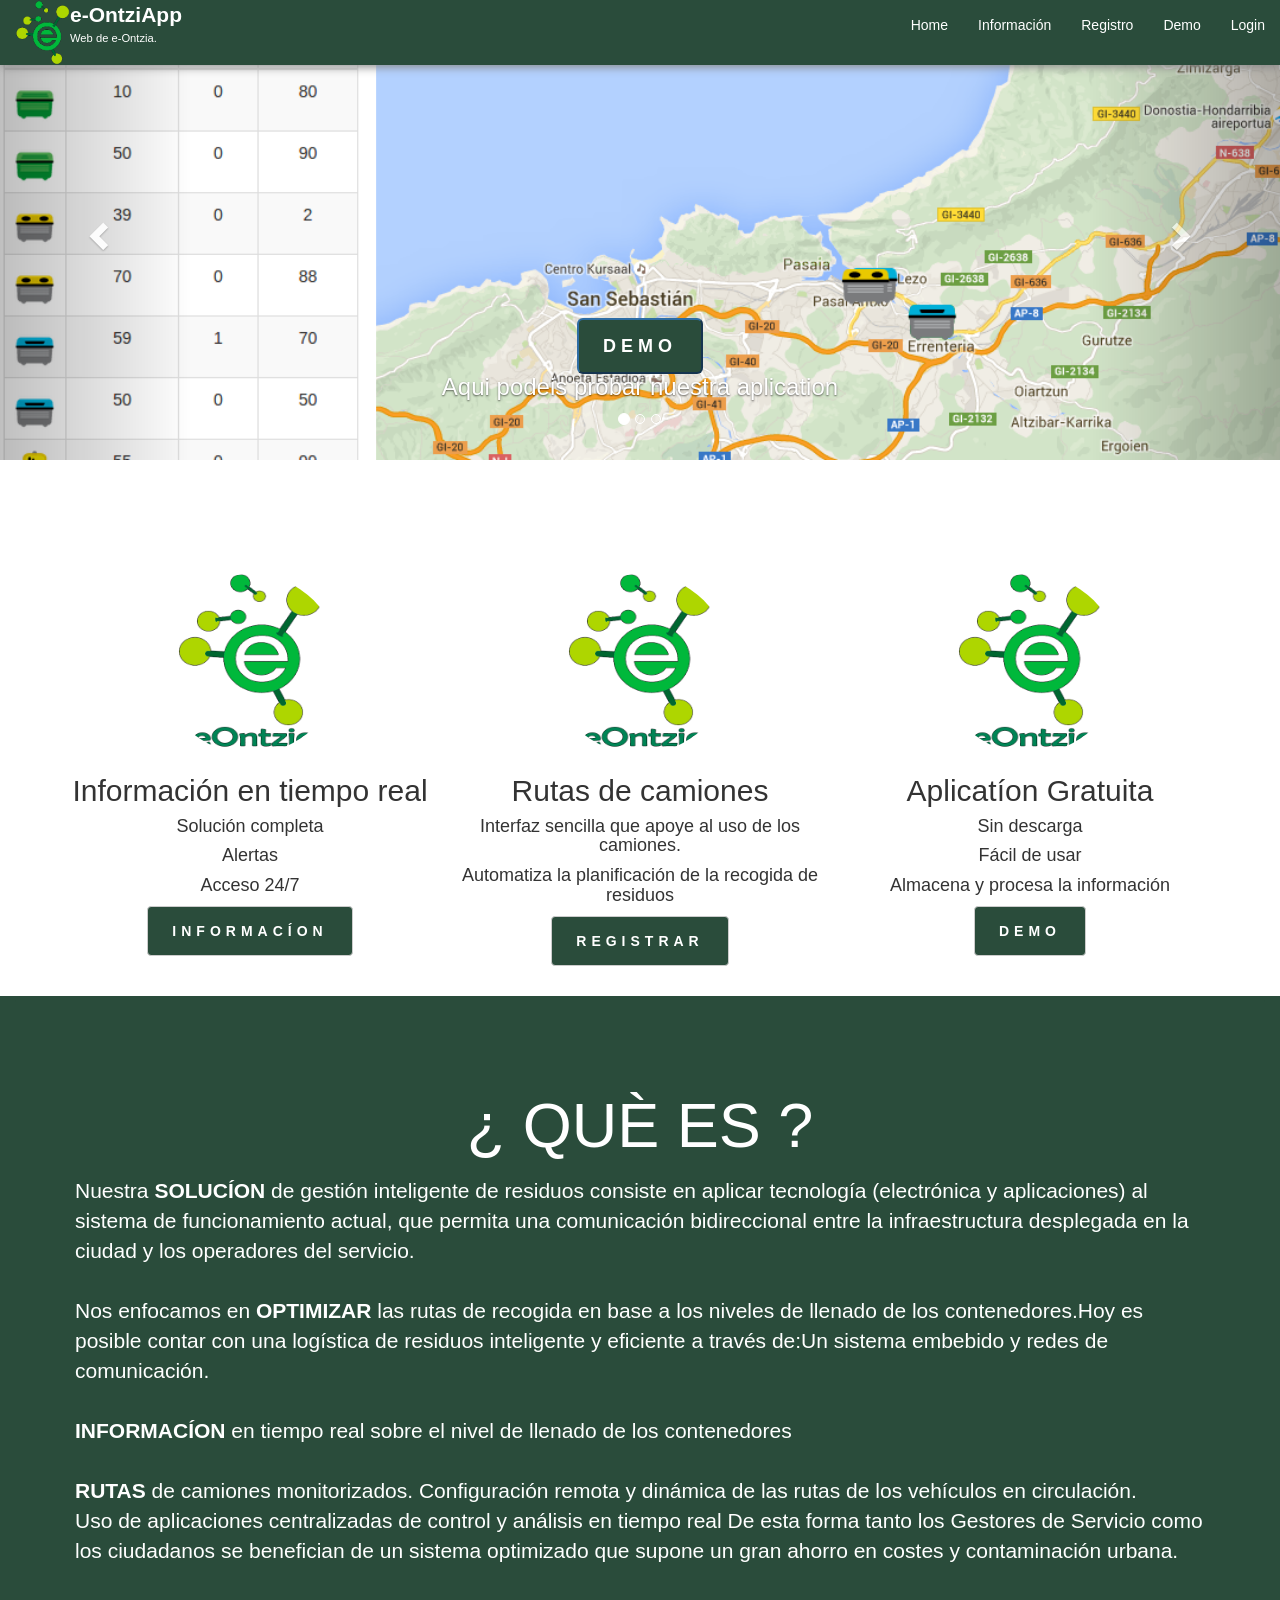
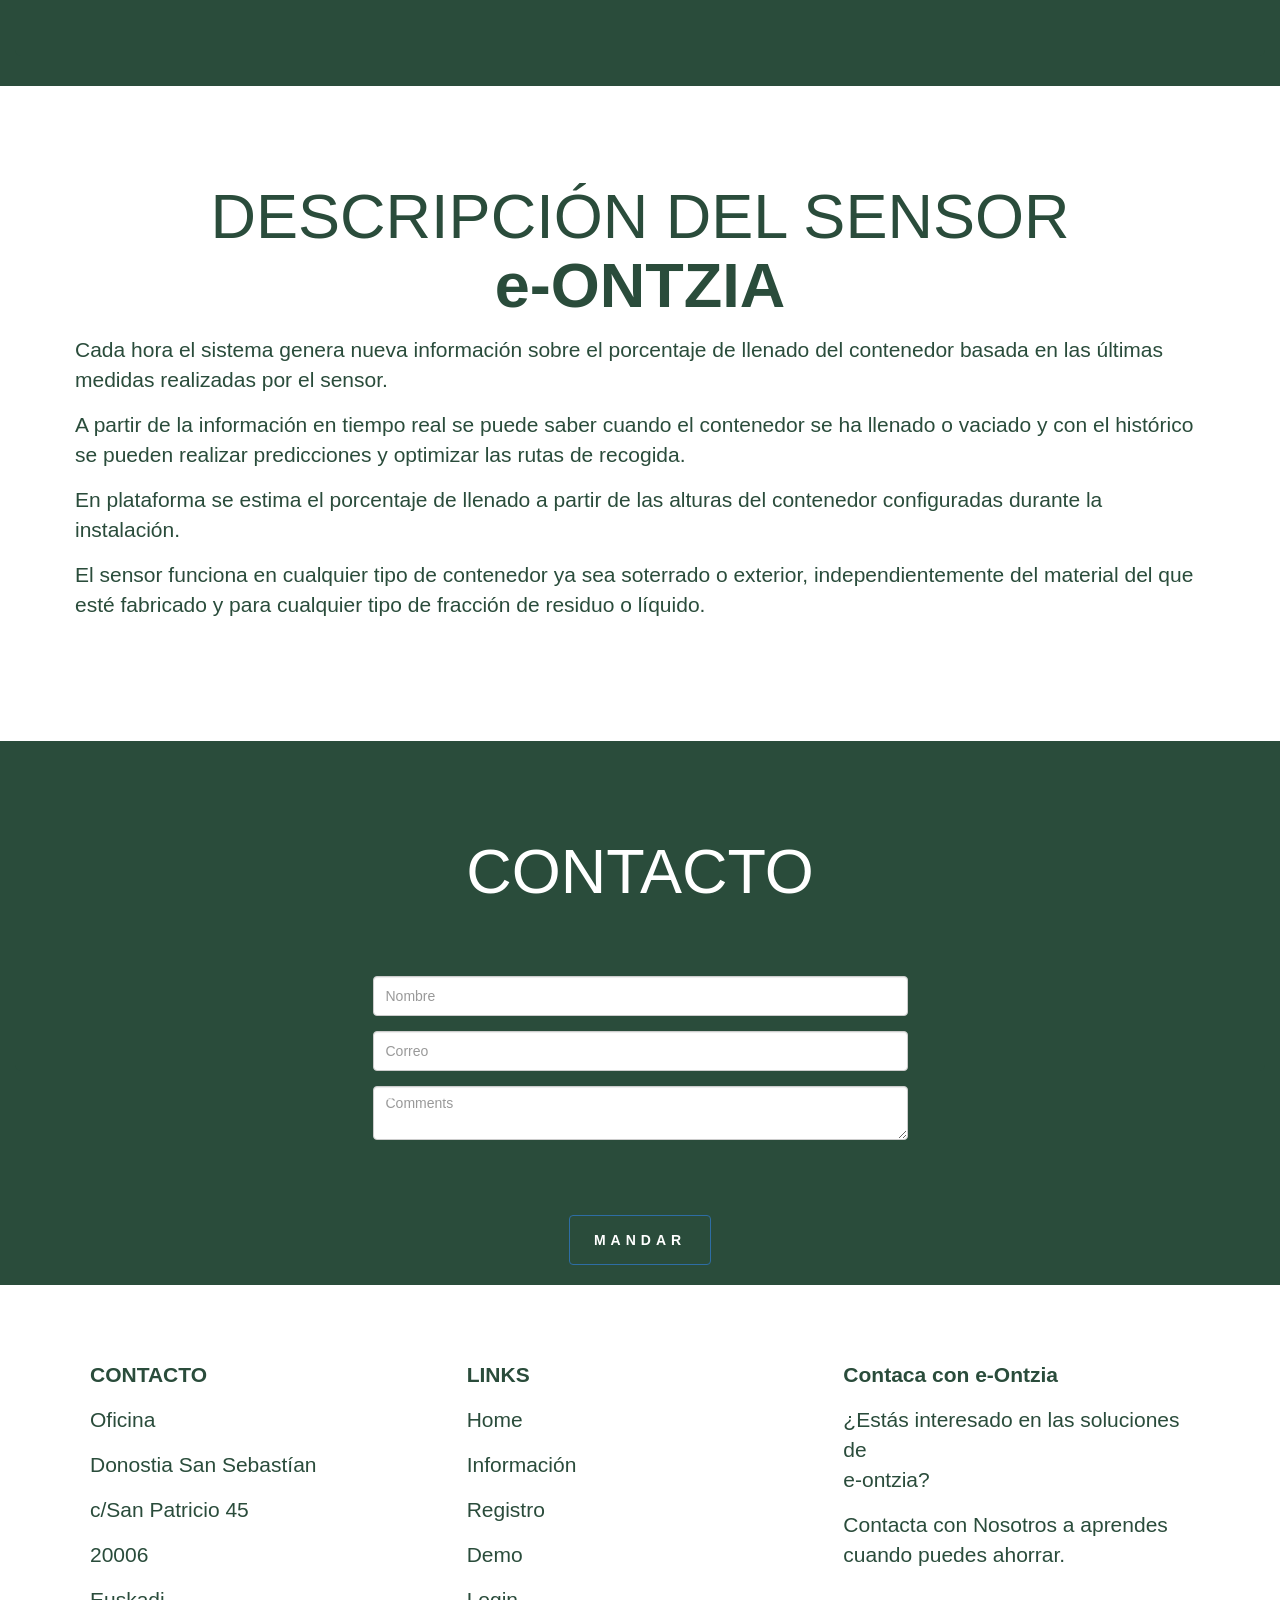
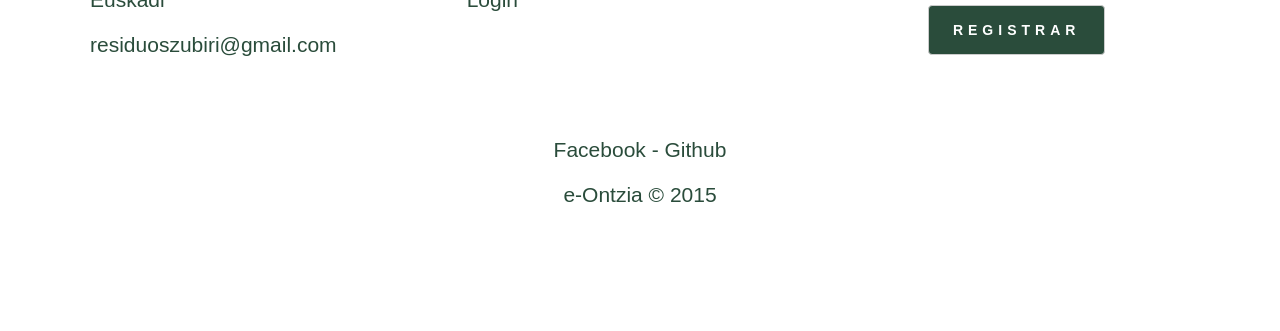
<file: index_slide.html>
<!DOCTYPE html>
<html>
<head>
	<title>e-Ontzia</title>
	<script src="//fast.eager.io/_uPAxwoIB0.js"></script>
	<link rel="stylesheet" type="text/css" href="app/Templates/css/estilos.css">
	<link rel="stylesheet" type="text/css" href="css/estilos-new.css">
	<link rel="stylesheet" type="text/css" href="css/bootstrap.min.css">
	<link rel="icon" type="image/ico" href="../img/favicon.ico"/>
	<link rel="shortcut icon" href="../img/favicon.ico"/>
	
	<meta http-equiv="Content-Type" content="text/html"; charset="utf-8"/>
	<meta name="viewport" content="width=device-width, user-scalable=no, initial-scale=1.0, maximum-scale=1.0,minimum-scale=1.0">
	<script type="text/javascript" src="js/jquery-1.11.3.min.js"></script>
	<script type="text/javascript" src="js/bootstrap.min.js"></script>	
	<script src="https://ajax.googleapis.com/ajax/libs/jquery/2.2.0/jquery.min.js"></script>
<meta name="viewport" content="width=device-width, user-scalable=no, initial-scale=1.0, maximum-scale=1.0,minimum-scale=1.0">
<!-- Latest compiled and minified CSS -->
<link rel="stylesheet" href="https://maxcdn.bootstrapcdn.com/bootstrap/3.3.6/css/bootstrap.min.css" integrity="sha384-1q8mTJOASx8j1Au+a5WDVnPi2lkFfwwEAa8hDDdjZlpLegxhjVME1fgjWPGmkzs7" crossorigin="anonymous">
<!-- Latest compiled and minified JavaScript -->

<script type="text/javascript" src="http://ajax.aspnetcdn.com/ajax/jquery.validate/1.14.0/jquery.validate.js"></script> 

<script src="js/bootstrapValidator.min.js"></script>
</head>
<body>
 <!--Cabecera-->
	<nav id="cabecera" class="navbar navbar-default  navbar-fixed-top">
		<div class="container-fluid">
			<!-- Brand and toggle get grouped for better mobile display -->
			<div class="navbar-header">	
  				<button type="button" id="hamburger_cabecera" class="navbar-toggle collapsed" data-toggle="collapse" data-target="#bs-example-navbar-collapse-1" aria-expanded="false" style="background-color: #2A4C3B;">
  					<span class="sr-only">Toggle navigation</span>
  					<span class="icon-bar"></span>
  					<span class="icon-bar"></span>
  					<span class="icon-bar"></span>
  				</button>							
  				<a id="titulo" href="http://eontzia.zubirimanteoweb.com/app">
  					<img class="logo" src="img/logo_sin.png">
  					<span class="site-name">e-OntziApp</span>
  					<span class="site-desc">Web de e-Ontzia.</span>
  				</a>
			</div>
			<div class="collapse navbar-collapse" id="bs-example-navbar-collapse-1" >
    			<ul class="nav navbar-nav navbar-right" >
    				<li  class="active" ><a style="background-color: #2A4C3B"href="index.html">Home</a></li> 
    				<li class="active"><a style="background-color: #2A4C3B"href="tienda_inicio.html">Información</a></li> 
            <li class="active"><a style="background-color: #2A4C3B"href="tienda_inicio.html#anadirTrabajador" >Registro</a></li> 
    				<li class="active"><a style="background-color: #2A4C3B" href="app/demo" >Demo</a></li>
            <li class="active"><a style="background-color: #2A4C3B" href="app/logout">Login</a></li>
    			</ul>
				</div><!-- /.navbar-collapse -->
  		</div><!-- /.container-->
	</nav>

	<div id="carousel-example-generic" class="carousel slide" data-ride="carousel">
  <!-- Indicators -->
  <ol class="carousel-indicators">
    <li data-target="#carousel-example-generic" data-slide-to="0" class="active"></li>
    <li data-target="#carousel-example-generic" data-slide-to="1"></li>
    <li data-target="#carousel-example-generic" data-slide-to="2"></li>
  </ol>
 
  <!-- Wrapper for slides -->
  <div class="carousel-inner">
    <div class="item active responsive">
      <img src="images/eontziamapaprueba.png" alt="..." >
      <div class="carousel-caption">
          <h3>
            <button id="but" type="button" onclick="Demo();"class="btn-primary btn-lg" >DEMO</button><p>Aqui podeis probar nuestra aplication</p></h3>
      </div>
    </div>
    <div class="item responsive">
      <img src="images/resizedimage600504-FullBox.jpg" alt="...">
      <div class="carousel-caption">
           <h3>
            <a id="but" href="#sec2" class="btn-primary btn-lg">MAS INFORMACÍON</a></h3>
      </div>
    </div>
    <div class="item responsive">
      <img src="images/enevogarbage02.png" alt="...">
      <div class="carousel-caption">
          <h3>Caption Text</h3>
      </div>
    </div>
  </div>
 
  <!-- Controls -->
  <a class="left carousel-control" href="#carousel-example-generic" role="button" data-slide="prev">
    <span class="glyphicon glyphicon-chevron-left"></span>
  </a>
  <a class="right carousel-control" href="#carousel-example-generic" role="button" data-slide="next">
    <span class="glyphicon glyphicon-chevron-right"></span>
  </a>
</div> <!-- Carousel -->
 <div class="container marketing">

      <!-- Three columns of text below the carousel -->
      <div id="divpadding">
      <div class="row">
        <div class="col-md-4" >
          <img class="img-circle" src="img/logo.png" alt="Generic placeholder image" width="180" height="180">
          <h2>Información en tiempo real</h2>
          <h4>Solución completa</h4>
          <h4>Alertas</h4>
          <h4>Acceso 24/7</h4>
          
          <p><a class="btn btn-default"  id="but" href="tienda_inicio.html" role="button">INFORMACÍON</a></p>
        </div><!-- /.col-lg-4 -->
        <div class="col-md-4">
          <img class="img-circle" src="img/logo.png" alt="Generic placeholder image" width="180" height="180">
          <h2>Rutas de camiones</h2>
          <h4>Interfaz sencilla que apoye al uso de los camiones.</h4>
          <h4>Automatiza la planificación de la recogida de residuos</h4>
          <p><a class="btn btn-default"  id="but" href="tienda_inicio.html#anadirTrabajador" role="button">REGISTRAR</a></p>
        </div><!-- /.col-lg-4 -->
        <div class="col-md-4">
          <img class="img-circle" src="img/logo.png" alt="Generic placeholder image" width="180" height="180">
          <h2>Aplicatíon Gratuita</h2>
          <h4>Sin descarga</h4>
          <h4>Fácil de usar</h4>
          <h4>Almacena y procesa la información</h4>
          <p><a class="btn btn-default" id="but" href="#" onclick="Demo();" role="button">DEMO</a></p>
        </div><!-- /.col-lg-4 -->
      </div><!-- /.row -->
    </div>
</div>
<section id="sec1">
<div class="container-fluid" >
 
     <div id="jum01" class="jumbotron" >
     

      <h1>¿ QUÈ ES ?</h1>
      <p></p>
      <p >Nuestra <strong>SOLUCÍON </strong>de&nbsp;gestión inteligente de residuos&nbsp;consiste en&nbsp;aplicar tecnología&nbsp;(electrónica y aplicaciones) al sistema de funcionamiento actual, que permita una comunicación bidireccional entre la infraestructura desplegada en la ciudad y los operadores del servicio.
        <br> <br>Nos enfocamos en <strong>OPTIMIZAR </strong>las&nbsp;rutas de recogida en base a los niveles de llenado de los contenedores.Hoy es posible contar con una logística de residuos inteligente y eficiente a través de:Un sistema embebido y&nbsp;redes de comunicación.
        <br><br><strong>INFORMACÍON </strong>en tiempo real&nbsp;sobre el nivel de llenado de los contenedores
        <br><br><strong>RUTAS </strong>de camiones&nbsp;monitorizados. Configuración remota&nbsp;y dinámica de las rutas de los vehículos en circulación.
        <br>Uso de&nbsp;aplicaciones centralizadas&nbsp;de control y análisis en tiempo real&nbsp;De esta forma tanto los Gestores de Servicio como los ciudadanos se benefician de un sistema optimizado que supone un gran ahorro en costes y contaminación urbana.</p>

        </div>
  
</div>
</section>
<section id="sec2">
  <div class="container-fluid">
    <div id="jum02" class="jumbotron" >
    <h1>DESCRIPCIÓN DEL SENSOR <br><strong>e-ONTZIA</strong></h1>
    <p></p>
    <p>Cada hora el sistema genera nueva información sobre el porcentaje de llenado del contenedor basada en las últimas medidas realizadas por el sensor. 
    </p>
    <p>
    A partir de la información en tiempo real se puede saber cuando el contenedor se ha llenado o vaciado y con el histórico se pueden realizar predicciones y optimizar las rutas de recogida.
    </p>
    <p>
    En plataforma se estima el porcentaje de llenado a partir de las alturas del contenedor configuradas durante la instalación. 
    </p>
    <p>
    El sensor funciona en cualquier tipo de contenedor ya sea soterrado o exterior, independientemente del material del que esté fabricado y para cualquier tipo de fracción de residuo o líquido.</p>
    </div>
  </div>
</section>
<section id="sec1">
  <div class="container-fluid" >
   
    <div id="jum01" class="jumbotron" >
       <h1>CONTACTO</h1>
       <br><br><br>
         <form id="formcontacto" action="app/contacto" method="post"> 
          <div class="col-md-6 col-md-offset-3">
            <div class="form-group">
              <label for="usr">Nombre</label>
              <input type="text" class="form-control" id="name" name="nombre" placeholder="Nombre">
            </div>
            <div class="form-group">
              <label for="pwd">Correo</label>
              <input type="text" class="form-control" id="correo" name="correo" placeholder="Correo">
            </div>
            <div class="form-group">
              <label for="comments">Commentario</label>
              <textarea class="form-control" id="commentario" name="commentario" placeholder="Comments"></textarea>
            </div>
            <br><br><br>
            <div class="text-center">
            <button id="but"  type="submit" class="btn btn-primary ">MANDAR</button> 
            </div>
            <br>
          </div>
          
        </form>
        <br>
      <!-- <form class="form-horizontal" action="" method="POST" id="">
        <div class="form-group">
          <label class="col-xs-6">NOMBRE</label>
          <input class="form-controll" name="nombre" placeholder="nombre">
        </div>
        <div class="form-group">
          <label class="col-xs-6">EMAIL</label>
          <input class="form-controll" name="email" placeholder="email">
        </div>
        <div class="form-group">
          <label class="col-xs-6">MENSAJE</label>
          <input class="form-controll" name="mensaje" placeholder="tu mensaje">
        </div>
      </form> -->

    </div>
    
  </div>
</section>
<section id="sec2">
  <div class="container-fluid">
    <div id="jum02" class="jumbotron" >
    
      <footer class="site-footer" role="contentinfo">

          <div class="container-fluid">
            <div class="row">
              <div class="col-lg-3 black text-left"> <p><strong>CONTACTO</strong></p>
                <p>Oficina</p>
                <p>Donostia San Sebastían</p>
                <p>c/San Patricio 45</p><p>20006</p>
                <p>Euskadi</p>  <p>residuoszubiri@gmail.com</p>
              </div>
              
                <div id="footerlinks" class="col-lg-4 col-lg-offset-1 text-left"> 
                <p><strong>LINKS</strong></p>
                <p><a href="index.html">Home</a></p>
                <p><a href="tienda_inicio.html">Información</a></p>
                <p><a href="tienda_inicio.html#anadirTrabajador" >Registro</a></p>
                <p><a href="#" onclick="Demo();" >Demo</a></p>
                <p><a href="app/logout">Login</a></p>  
                </div>
             
              <div class="col-lg-4 black text-left"> 
                <p><strong>Contaca con e-Ontzia</strong></p>
                <p>¿Estás interesado en las soluciones de <br>e-ontzia?</p>
                <p>Contacta con Nosotros a aprendes cuando puedes ahorrar.</p>
                 <div class="text-center"><br>
                <a class="btn btn-default"  id="but" href="tienda_inicio.html#anadirTrabajador" role="button">REGISTRAR</a> 
                </div>
              </div>
              
            </div>
          </div>

      <div id="footerlinks"class="footer-social text-center">
      <div><br><br><br></div>
        <p><a href="https://www.facebook.com/eontzia" target="_blank">Facebook</a> - <a href="https://eontzia.github.io/eontziApp" target="_blank" >Github</a></p>
      </div>

      <div class="footer-copyright text-center">
        <p>e-Ontzia © 2015</p>
      </div>

    


  </footer><!-- #colophon -->
  <div class="container-fluid">
  <div class="row-fluid">
    <div class="span2">
      <!--Sidebar content-->
    </div>
    <div class="span10">
      <!--Body content-->
    </div>
  </div>
</div>
    </div>
  </div>
</section>
</body>
<script type="text/javascript">
  
// $('input, textarea').on('change keyup paste', function(){
//    var $this=$(this);
//    if($this.val()){
//      if(!$this.hasClass('inputed')){
//        $this.addClass('inputed').animate({'padding-top': '10px'}).parent().find('label').slideToggle();
//      }
//    } else $this.removeClass('inputed').animate({'padding-top': '5px'}).parent().find('label').hide();
// });
</script>
</file>
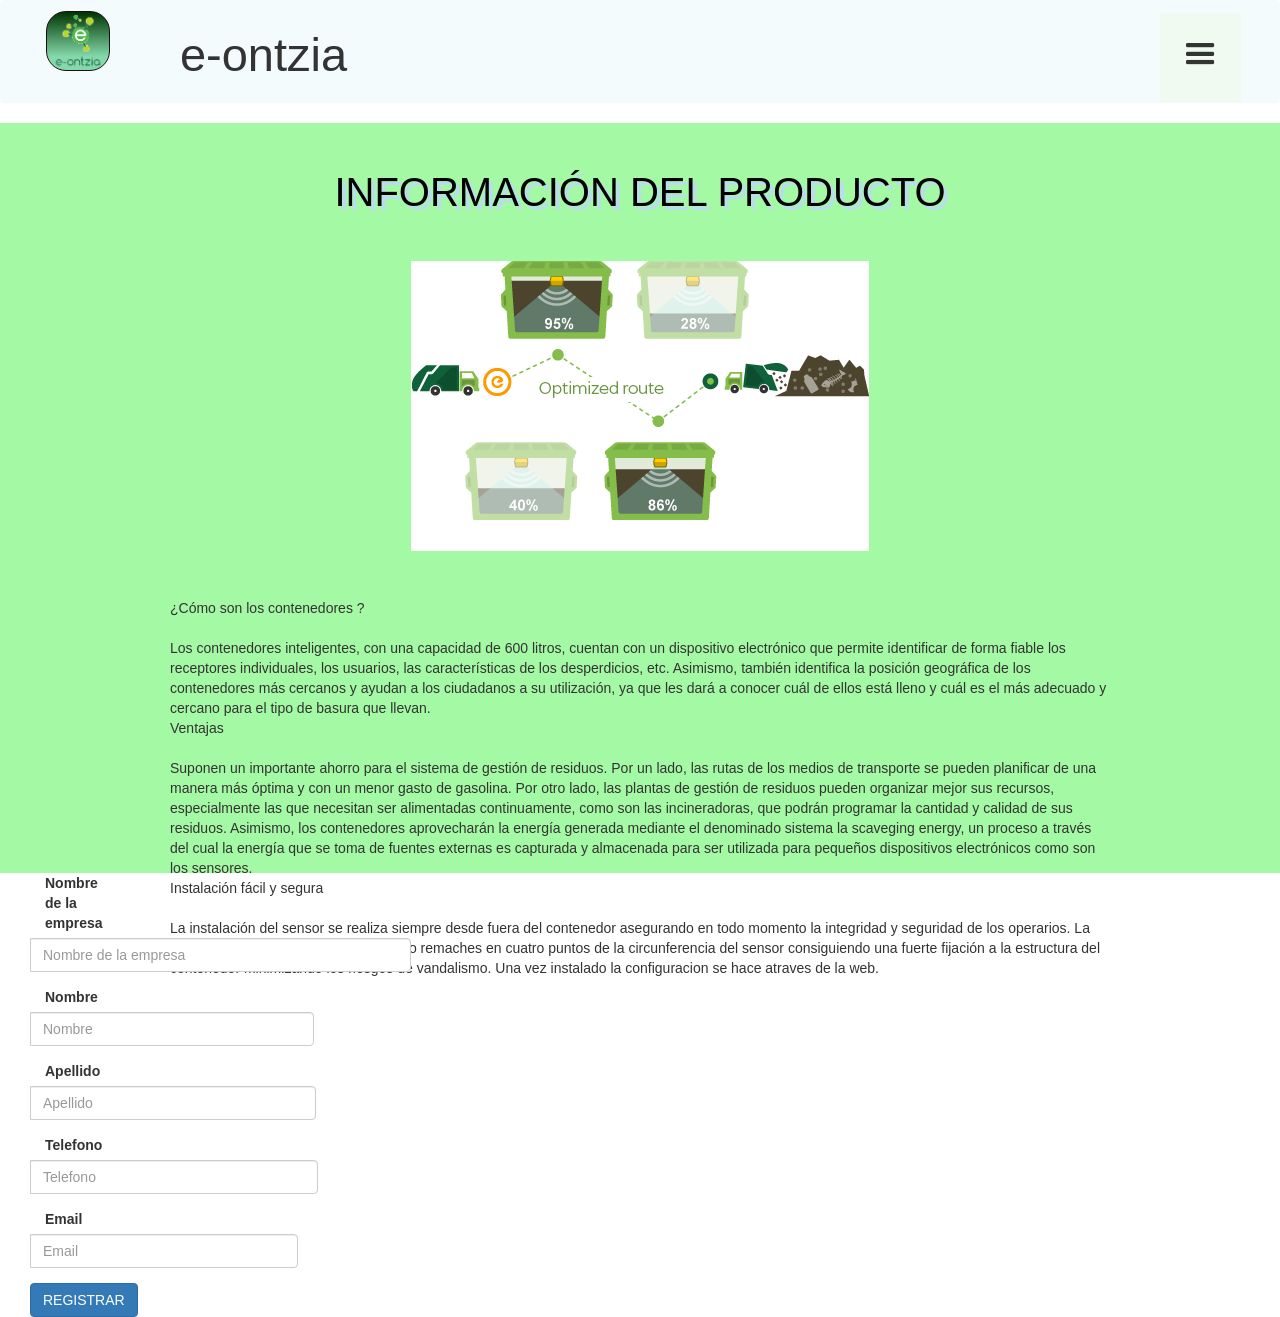
<file: tienda2.html>
<!DOCTYPE html>
<html>
<head>
<meta http-equiv="Content-Type" content="text/html"; charset="utf-8"/>
<link rel="stylesheet" type="text/css" href="css/normalize.css">
  <link rel="stylesheet" type="text/css" href="css/webflow.css">
  <link rel="stylesheet" type="text/css" href="css/residuos-fb938d.webflow.css">
  <link rel="stylesheet" href="css/bootstrapValidator.min.css">

<script src="https://ajax.googleapis.com/ajax/libs/jquery/2.2.0/jquery.min.js"></script>
<meta name="viewport" content="width=device-width, user-scalable=no, initial-scale=1.0, maximum-scale=1.0,minimum-scale=1.0">
<!-- Latest compiled and minified CSS -->
<link rel="stylesheet" href="https://maxcdn.bootstrapcdn.com/bootstrap/3.3.6/css/bootstrap.min.css" integrity="sha384-1q8mTJOASx8j1Au+a5WDVnPi2lkFfwwEAa8hDDdjZlpLegxhjVME1fgjWPGmkzs7" crossorigin="anonymous">
<!-- Latest compiled and minified JavaScript -->
<script src="https://maxcdn.bootstrapcdn.com/bootstrap/3.3.6/js/bootstrap.min.js" integrity="sha384-0mSbJDEHialfmuBBQP6A4Qrprq5OVfW37PRR3j5ELqxss1yVqOtnepnHVP9aJ7xS" crossorigin="anonymous"></script>
<script type="text/javascript" src="http://ajax.aspnetcdn.com/ajax/jquery.validate/1.14.0/jquery.validate.js"></script>  

<script src="js/bootstrapValidator.min.js"></script>

</head>
<body>
  
  <div data-collapse="all" data-animation="over-right" data-duration="400" data-contain="1" data-easing="ease-in" data-easing2="ease-out" class="w-nav navbar">
    <a href="index.html" class="w-nav-brand brandlogo"><img src="images/create_thumb.png" class="logo nav2">
    </a>
    <div class="w-nav-button menubutton">
      <div class="w-icon-nav-menu bthamburguesa"></div>
    </div>
    <div class="w-container containernavmenu">
      <h1 class="titulowebnavmenu">e-ontzia</h1>
      <nav role="navigation" class="w-nav-menu navmenuopen"><a href="index.html" class="w-nav-link linkdesplegable">Home</a><a href="tienda.html" class="w-nav-link linkdesplegable">Comprar</a><a href="demo.html" class="w-nav-link linkdesplegable _02">Demo</a>
      </nav>
    </div>
  </div>
  <section id="sectionQueEs" class="w-section section quees producto">
    <div data-ix="cargando" class="w-container container_section_02">
      <h2 class="heading2 verde">INFORMACIÓN DEL PRODUCTO</h2><img src="images/route.png" class="imagencompraproducto">
      <p class="paragraph compraproducto">¿Cómo son los contenedores ?<br><br>

Los contenedores inteligentes, con una capacidad de 600 litros, cuentan con un dispositivo electrónico que permite identificar de forma fiable los receptores individuales, los usuarios, las características de los desperdicios, etc. Asimismo, también identifica la posición geográfica de los contenedores más cercanos y ayudan a los ciudadanos a su utilización, ya que les dará a conocer cuál de ellos está lleno y cuál es el más adecuado y cercano para el tipo de basura que llevan.</p>
      <p class="paragraph compraproducto2">Ventajas<br><br>

Suponen un importante ahorro para el sistema de gestión de residuos. Por un lado, las rutas de los medios de transporte se pueden planificar de una manera más óptima y con un menor gasto de gasolina. Por otro lado, las plantas de gestión de residuos pueden organizar mejor sus recursos, especialmente las que necesitan ser alimentadas continuamente, como son las incineradoras, que podrán programar la cantidad y calidad de sus residuos.

Asimismo, los contenedores aprovecharán la energía generada mediante el denominado sistema la scaveging energy, un proceso a través del cual la energía que se toma de fuentes externas es capturada y almacenada para ser utilizada para pequeños dispositivos electrónicos como son los sensores.</p>
      <p class="paragraph compraproducto2">Instalación fácil y segura<br><br>
La instalación del sensor se realiza siempre desde fuera del contenedor asegurando en todo momento la integridad y seguridad de los operarios.

La sujeción del sensor se realiza utilizando remaches en cuatro puntos de la circunferencia del sensor consiguiendo una fuerte fijación a la estructura del contenedor minimizando los riesgos de vandalismo. Una vez instalado la configuracion se hace atraves de la web.</p>
    </div>
  </section>
  <!--Contenido-->
  <div id="cont-fluid" class="container-fluid">
    <div id="dispos" class="col-xs-12 col-md-12 col-lg-12">
      
     
      <!-- Zawartość zakładki 2 -->
      <div class="tab-pane" id="2zakladka">
            <form  action="registro"  method="post" id="anadirTrabajador" class="w-clearfix" >
            <div class="form-group">
              <div class="input-group">
                  <label  class="col-xs-3">Nombre de la empresa</label>
                  <input type="text"  required="required" class="form-control" id="Nombreempresa" name="Nombreempresa" placeholder="Nombre de la empresa">
              </div>
             </div>
            <div class="form-group">
              <div class="input-group">
                  <label  class="col-xs-2">Nombre</label>
                  <input type="text"  required="required" class="form-control" id="Nombre" name="Nombre" placeholder="Nombre">
              </div>
             </div>
             <div class="form-group">
              <div class="input-group">
                  <label for="inputApellido" class="col-xs-2">Apellido</label>
                  <input type="text"  required="required" class="form-control" id="inputApellido" name="inputApellido" placeholder="Apellido">
              </div>
              </div>
              <div class="form-group">
              <div class="input-group">
                  <label  class="col-xs-2">Telefono</label>
                  <input type="text" class="form-control"  name="Telefono" placeholder="Telefono">
              </div>
              </div>
              <div class="form-group">
              <div class="input-group">
                  <label  class="col-xs-2">Email</label>
                  <input type="text" class="form-control" id="inputEmail" name="Email" placeholder="Email">
              </div>
              </div>
              
              <div id="errorbox" style="color:red"></div>
             <!-- <input id="btn" type="submit" value="ENVIAR"/>         -->
               <button id="btnTrabajador" type="submit" class="btn btn-primary">REGISTRAR</button>
          </form>

      </div>
 
</div>  
          
  </div>

  
</body>
</html>
<script type="text/javascript">
 $("#buscarCoordenadas").click( function()
           {
             alert("Problem obteniendo coordenadas.         Hay que añadirlas manualmente");
             $("#inputLatitude").focus();
             return false;
           }
        );
  $('#encargado').click( function(){
        alert("selected");
  });

 var reglas = {  
  Nombreempresa: {required:true,minlength:2},
   Nombre: {required:true,minlength:3},  
   inputApellido:{required:true,minlength:3},
   Email:{required: true, email:true}, 
  Telefono:{required:true,intlphone:true},

   
  };  
  var mensajes = {  
  Nombreempresa:{minlength:"El nombre demasiado corto"},
   Nombre: {required:"Nombre Requerido",minlength:"El nombre demasiado corto"}, 
   inputApellido:{required:"Nombre required",minlength:"El apellido demasiado corto"}, 
   Email:{required:"Email Requerido", email:"Formato de Email incorrecto"},  
   Telefono:{required:"falta numero"},
  
  };  
   jQuery.validator.addMethod('intlphone', function(value) { return (value.match(/^((\+)?[1-9]{1,2})?([-\s\.])?((\(\d{1,4}\))|\d{1,4})(([-\s\.])?[0-9]{1,12}){1,2}(\s*(ext|x)\s*\.?:?\s*([0-9]+))?$/)); }, 'Please enter a valid phone number');

    $(document).ready (  
  function(){  
    $("#anadirTrabajador").validate ({  
     rules:reglas,  
     messages:mensajes,
     //debug:true,
     // focusCleanup:true,
      //mueve el error al un contenedor
     // errorLabelContainer:"#errorbox",
      //  focusInvalid: false,
        //hace focus en el primer error
     // invalidHandler: function(form, validator) {
       // var errors = validator.numberOfInvalids();
       // if (errors) {                    
       //     validator.errorList[0].element.focus();
       // }
         highlight: function(element) {
            $(element).closest('.form-group').addClass('has-error');
        },
        unhighlight: function(element) {
            $(element).closest('.form-group').removeClass('has-error');
        },
        errorElement: 'span',
        errorClass: 'help-block',
        errorPlacement: function(error, element) {
            if(element.parent('.input-group').length) {
                error.insertAfter(element.parent());
            } else {
                error.insertAfter(element);
            }
        }
    });
  

}); 
</script>
</file>
<file: app/Templates/css/estilos.css>
@charset "utf8";


body {
	margin: 0;
	padding: 0;
	font-family: Helvetica, Arial, sans-serif;
	color: #666;
	background-color: #f2f2f8; 
	font-size: 1em;
	line-height: 1.5em;	
}
 
h1 {
	font-size: 2.3em;
	line-height: 1.3em;
	margin: 15px 0;
	text-align: center;
	font-weight: 300;
}
 
p {
	margin: 0 0 1.5em 0;
} 
/*
 * Logo
 */
#titulo {
	float: left;
	color: white;
	text-decoration: none;
	width: 220px;
}
	#titulo:hover {
		color: #0b76a6;
	}

	#titulo .logo {
	position: relative;
	float:inherit;
	height: 65px;
	}
	
	#titulo .site-name {
		position: relative;
		float: left;
		display: block;
		font-weight: 700;
		font-size: 1.5em;		
	}
	
	#titulo .site-desc {
		position: relative;
		float: left;
		display: block;
		font-weight: 300;
		font-size: 0.8em;
		color: white;
	}
 
/*
 * Navegación
 */
#cabecera {
	background-color: #2A4C3B;
	border: 0px;
	border-radius: 0px;
	box-shadow: 1px 2px 9px #888888;
	margin-bottom: 0px;
}
	#cabecera a {
		color: white;
	}
	#cabecera li .dropdown-toggle {
		background-color: #333;		
	}
	#cabecera li .dropdown-menu{
		background-color: #333;
	}
	#cabecera li .dropdown-menu li a:hover {
		color: #333;
	}
	
/*
Contenido
*/
#formularios {
	margin-top: 20px;
	padding: 10px;
	border-radius: 5px;
	-webkit-box-shadow: 0px 0px 10px 0px rgba(0,0,0,0.4);
	-moz-box-shadow: 0px 0px 10px 0px rgba(0,0,0,0.4);
	box-shadow: 0px 0px 10px 0px rgba(0,0,0,0.4);
	background-color: #fff;
	border:1px solid;
}
/*
PANEL DE CONFIGURACION
*/

.tab-pane{
	padding-top: 30px;
}
.label{
	font:small;
}
 /* MAPA*/
	#cont-fluid {
		height: 100%;
		width: 100%;
		padding-top: 10px;
		padding-right: 10px;
		padding-left: 10px;
		margin: 0 auto;
	}
	#mapa {
		height: 580px;
		border-radius: 4px;
		float: right;
		margin-bottom: 10px;
	}

	#logobt {
		height: 25px;
		width: 25px;
		margin-right: 5px;
		vertical-align: middle;
	}
	.controls {
		margin-top: 10px;
		border: 1px solid transparent;
		border-radius: 2px 2px 2px 2px;
		box-sizing: border-box;
		-moz-box-sizing: border-box;
		height: 32px;
		outline: none;
		box-shadow: 0 2px 6px rgba(0, 0, 0, 0.3);
	}
	#pac-input {
		background-color: #fff;
		font-family: Roboto;
		font-size: 15px;
		font-weight: 300;
		margin-left: 12px;
		padding: 0 11px 0 13px;
		text-overflow: ellipsis;
		width: 300px;
	}

	#dispos{
		padding-left: 0px;
	}
	#map-canvas {
  width:500px;
  height:480px;
}
/* 	infomracion jumbotron		*/
	
	#but {
    background: #2A4C3B;
    color: #fff;

	}
	#jum01{
   	padding-top: 2cm;
   	padding-bottom: 2cm;
   	background: #2A4C3B;
   	color: white;
   
	}
	#jum02{
  	 padding-top: 2cm;
  	 padding-bottom: 2cm;
  	 background: white;
  	 color:  #2A4C3B;
	}
</file>
<file: css/estilos-new.css>
/*
.carousel-inner{
    height: 300px;
}


.item, img{
    height: 100% !important;
    width:  100% !important;
    border: 1px solid red;
}
*/
/*
.carousel .item{
    height: 600px;
}

.item img {
    position: absolute;
    top: 0;
    left: 0;
    min-height: 600px;
}
.carousel-inner{
  width:100%;
  max-height: 600px !important;
}*/

/*.carousel-caption p {
    margin-bottom: 20px;
    font-size: 29px;
    line-height: 2;
    font-weight: 900;
    color: #2A4C3B;
}*/
 @media (max-width: 640px) 
{
    #myCarousel
    {
        display: none;
    }
    #contacto_links
    {
      display: none;
    }
}
  .carousel-inner > .item > img,
  .carousel-inner > .item > a > img {
      width: 100%;
      margin: auto;
  }
 

/* MARKETING CONTENT
-------------------------------------------------- */

/* Center align the text within the three columns below the carousel */
.marketing .col-md-4 {
  margin-bottom: 20px;
  text-align: center;
}
.marketing h2 {
  font-weight: normal;
}
.marketing .col-lg-4 p {
  margin-right: 10px;
  margin-left: 10px;
}

  /* Bump up size of carousel content */
 /* .carousel-caption p {
    margin-bottom: 20px;
    font-size: 21px;
    line-height: 1.4;
  }*/

#but {
    padding: 14px 24px;
    border: 2 none;
    font-weight: 700;
    letter-spacing: 5px;
    text-transform: uppercase;
}
 
#but:focus, #but:active:focus, #but.active:focus {
    outline: 0 none;
    
}
 
#but {
    background: #2A4C3B;
    color: #fff;

}

 
#but:hover, #but:focus, #but:active, #but.active, .open > .dropdown-toggle.btn-primary {
    background: #06703b;
}
 
#but:active, #but.active {
    background: #0099cc;
    box-shadow: none;
}
#divpadding{
   padding-top: 3cm;
}
#jum01{
   padding-top: 2cm;
   padding-bottom: 2cm;
   background: #2A4C3B;
   color: white;
   
}
#jum02{
   padding-top: 2cm;
   padding-bottom: 2cm;
   background: white;
   color:  #2A4C3B;
}
#sec1{
  background-color:  #2A4C3B;
}
.col-md-4 h1,h4{
  line-height: 40px; 
}
input.form-control{ height: 40px; }
label{ position: absolute; margin-left: 12px; margin-top: 2px; font-size: 9pt; opacity: .7; color: white;}


#footerlinks a {
    color: #2A4C3B !important;
}
#infoproducto{
   padding-top: 2cm;
   padding-bottom: 2cm;
   color:  #2A4C3B;
}
</file>
<file: css/webflow.css>
@font-face {
  font-family: 'webflow-icons';
  src: url([data-uri]) format('truetype'), url([data-uri]) format('woff');
  font-weight: normal;
  font-style: normal;
}
[class^="w-icon-"],
[class*=" w-icon-"] {
  font-family: 'webflow-icons';
  speak: none;
  font-style: normal;
  font-weight: normal;
  font-variant: normal;
  text-transform: none;
  line-height: 1;
  -webkit-font-smoothing: antialiased;
  -moz-osx-font-smoothing: grayscale;
}
.w-icon-slider-right:before {
  content: "\e600";
}
.w-icon-slider-left:before {
  content: "\e601";
}
.w-icon-nav-menu:before {
  content: "\e602";
}
.w-icon-arrow-down:before,
.w-icon-dropdown-toggle:before {
  content: "\e603";
}
* {
  -webkit-box-sizing: border-box;
  -moz-box-sizing: border-box;
  box-sizing: border-box;
}
html {
  height: 100%;
}
body {
  margin: 0;
  min-height: 100%;
  background-color: #fff;
  font-family: Arial, sans-serif;
  font-size: 14px;
  line-height: 20px;
  color: #333;
}
img {
  max-width: 100%;
  vertical-align: middle;
  display: inline-block;
}
html.w-mod-touch * {
  background-attachment: scroll !important;
}
.w-block {
  display: block;
}
.w-inline-block {
  max-width: 100%;
  display: inline-block;
}
.w-clearfix:before,
.w-clearfix:after {
  content: " ";
  display: table;
}
.w-clearfix:after {
  clear: both;
}
.w-hidden {
  display: none;
}
.w-button {
  display: inline-block;
  padding: 9px 15px;
  background-color: #3898EC;
  color: white;
  border: 0;
  line-height: inherit;
  text-decoration: none;
  cursor: pointer;
  border-radius: 0;
}
input.w-button {
  -webkit-appearance: button;
}
html[data-w-dynpage] [data-w-cloak] {
  color: transparent !important;
}
h1,
h2,
h3,
h4,
h5,
h6 {
  font-weight: bold;
  margin-bottom: 10px;
}
h1 {
  font-size: 38px;
  line-height: 44px;
  margin-top: 20px;
}
h2 {
  font-size: 32px;
  line-height: 36px;
  margin-top: 20px;
}
h3 {
  font-size: 24px;
  line-height: 30px;
  margin-top: 20px;
}
h4 {
  font-size: 18px;
  line-height: 24px;
  margin-top: 10px;
}
h5 {
  font-size: 14px;
  line-height: 20px;
  margin-top: 10px;
}
h6 {
  font-size: 12px;
  line-height: 18px;
  margin-top: 10px;
}
p {
  margin-top: 0;
  margin-bottom: 10px;
}
a:focus {
  outline: 0;
}
blockquote {
  margin: 0 0 10px 0;
  padding: 10px 20px;
  border-left: 5px solid #E2E2E2;
  font-size: 18px;
  line-height: 22px;
}
figure {
  margin: 0;
  margin-bottom: 10px;
}
figcaption {
  margin-top: 5px;
  text-align: center;
}
ul,
ol {
  margin-top: 0px;
  margin-bottom: 10px;
  padding-left: 40px;
}
.w-list-unstyled {
  padding-left: 0;
  list-style: none;
}
.w-embed:before,
.w-embed:after {
  content: " ";
  display: table;
}
.w-embed:after {
  clear: both;
}
.w-video {
  width: 100%;
  position: relative;
  padding: 0;
}
.w-video iframe,
.w-video object,
.w-video embed {
  position: absolute;
  top: 0;
  left: 0;
  width: 100%;
  height: 100%;
}
fieldset {
  padding: 0;
  margin: 0;
  border: 0;
}
button,
html input[type="button"],
input[type="reset"] {
  border: 0;
  cursor: pointer;
  -webkit-appearance: button;
}
.w-form {
  margin: 0 0 15px;
}
.w-form-done {
  display: none;
  padding: 20px;
  text-align: center;
  background-color: #dddddd;
}
.w-form-fail {
  display: none;
  margin-top: 10px;
  padding: 10px;
  background-color: #ffdede;
}
label {
  display: block;
  margin-bottom: 5px;
  font-weight: bold;
}
.w-input,
.w-select {
  display: block;
  width: 100%;
  height: 38px;
  padding: 8px 12px;
  margin-bottom: 10px;
  font-size: 14px;
  line-height: 1.428571429;
  color: #333333;
  vertical-align: middle;
  background-color: #ffffff;
  border: 1px solid #cccccc;
}
.w-input:-moz-placeholder,
.w-select:-moz-placeholder {
  color: #999;
}
.w-input::-moz-placeholder,
.w-select::-moz-placeholder {
  color: #999;
  opacity: 1;
}
.w-input:-ms-input-placeholder,
.w-select:-ms-input-placeholder {
  color: #999;
}
.w-input::-webkit-input-placeholder,
.w-select::-webkit-input-placeholder {
  color: #999;
}
.w-input:focus,
.w-select:focus {
  border-color: #3898EC;
  outline: 0;
}
.w-input[disabled],
.w-select[disabled],
.w-input[readonly],
.w-select[readonly],
fieldset[disabled] .w-input,
fieldset[disabled] .w-select {
  cursor: not-allowed;
  background-color: #eeeeee;
}
textarea.w-input,
textarea.w-select {
  height: auto;
}
.w-select {
  background-image: -webkit-linear-gradient(white 0%, #f3f3f3 100%);
  background-image: linear-gradient(white 0%, #f3f3f3 100%);
}
.w-select[multiple] {
  height: auto;
}
.w-form-label {
  display: inline-block;
  cursor: pointer;
  font-weight: normal;
  margin-bottom: 0px;
}
.w-checkbox,
.w-radio {
  display: block;
  margin-bottom: 5px;
  padding-left: 20px;
}
.w-checkbox:before,
.w-radio:before,
.w-checkbox:after,
.w-radio:after {
  content: " ";
  display: table;
}
.w-checkbox:after,
.w-radio:after {
  clear: both;
}
.w-checkbox-input,
.w-radio-input {
  margin: 4px 0 0;
  margin-top: 1px \9;
  line-height: normal;
  float: left;
  margin-left: -20px;
}
.w-radio-input {
  margin-top: 3px;
}
.w-container {
  margin-left: auto;
  margin-right: auto;
  max-width: 940px;
}
.w-container:before,
.w-container:after {
  content: " ";
  display: table;
}
.w-container:after {
  clear: both;
}
.w-container .w-row {
  margin-left: -10px;
  margin-right: -10px;
}
.w-row:before,
.w-row:after {
  content: " ";
  display: table;
}
.w-row:after {
  clear: both;
}
.w-row .w-row {
  margin-left: 0;
  margin-right: 0;
}
.w-col {
  position: relative;
  float: left;
  width: 100%;
  min-height: 1px;
  padding-left: 10px;
  padding-right: 10px;
}
.w-col .w-col {
  padding-left: 0;
  padding-right: 0;
}
.w-col-1 {
  width: 8.33333333%;
}
.w-col-2 {
  width: 16.66666667%;
}
.w-col-3 {
  width: 25%;
}
.w-col-4 {
  width: 33.33333333%;
}
.w-col-5 {
  width: 41.66666667%;
}
.w-col-6 {
  width: 50%;
}
.w-col-7 {
  width: 58.33333333%;
}
.w-col-8 {
  width: 66.66666667%;
}
.w-col-9 {
  width: 75%;
}
.w-col-10 {
  width: 83.33333333%;
}
.w-col-11 {
  width: 91.66666667%;
}
.w-col-12 {
  width: 100%;
}
.w-col-push-1 {
  left: 8.33333333%;
}
.w-col-push-2 {
  left: 16.66666667%;
}
.w-col-push-3 {
  left: 25%;
}
.w-col-push-4 {
  left: 33.33333333%;
}
.w-col-push-5 {
  left: 41.66666667%;
}
.w-col-push-6 {
  left: 50%;
}
.w-col-push-7 {
  left: 58.33333333%;
}
.w-col-push-8 {
  left: 66.66666667%;
}
.w-col-push-9 {
  left: 75%;
}
.w-col-push-10 {
  left: 83.33333333%;
}
.w-col-push-11 {
  left: 91.66666667%;
}
.w-col-pull-1 {
  right: 8.33333333%;
}
.w-col-pull-2 {
  right: 16.66666667%;
}
.w-col-pull-3 {
  right: 25%;
}
.w-col-pull-4 {
  right: 33.33333333%;
}
.w-col-pull-5 {
  right: 41.66666667%;
}
.w-col-pull-6 {
  right: 50%;
}
.w-col-pull-7 {
  right: 58.33333333%;
}
.w-col-pull-8 {
  right: 66.66666667%;
}
.w-col-pull-9 {
  right: 75%;
}
.w-col-pull-10 {
  right: 83.33333333%;
}
.w-col-pull-11 {
  right: 91.66666667%;
}
.w-col-offset-1 {
  margin-left: 8.33333333%;
}
.w-col-offset-2 {
  margin-left: 16.66666667%;
}
.w-col-offset-3 {
  margin-left: 25%;
}
.w-col-offset-4 {
  margin-left: 33.33333333%;
}
.w-col-offset-5 {
  margin-left: 41.66666667%;
}
.w-col-offset-6 {
  margin-left: 50%;
}
.w-col-offset-7 {
  margin-left: 58.33333333%;
}
.w-col-offset-8 {
  margin-left: 66.66666667%;
}
.w-col-offset-9 {
  margin-left: 75%;
}
.w-col-offset-10 {
  margin-left: 83.33333333%;
}
.w-col-offset-11 {
  margin-left: 91.66666667%;
}
.w-hidden-main {
  display: none !important;
}
@media screen and (max-width: 991px) {
  .w-container {
    max-width: 728px;
  }
  .w-hidden-main {
    display: inherit !important;
  }
  .w-hidden-medium {
    display: none !important;
  }
  .w-col-medium-1 {
    width: 8.33333333%;
  }
  .w-col-medium-2 {
    width: 16.66666667%;
  }
  .w-col-medium-3 {
    width: 25%;
  }
  .w-col-medium-4 {
    width: 33.33333333%;
  }
  .w-col-medium-5 {
    width: 41.66666667%;
  }
  .w-col-medium-6 {
    width: 50%;
  }
  .w-col-medium-7 {
    width: 58.33333333%;
  }
  .w-col-medium-8 {
    width: 66.66666667%;
  }
  .w-col-medium-9 {
    width: 75%;
  }
  .w-col-medium-10 {
    width: 83.33333333%;
  }
  .w-col-medium-11 {
    width: 91.66666667%;
  }
  .w-col-medium-12 {
    width: 100%;
  }
  .w-col-medium-push-1 {
    left: 8.33333333%;
  }
  .w-col-medium-push-2 {
    left: 16.66666667%;
  }
  .w-col-medium-push-3 {
    left: 25%;
  }
  .w-col-medium-push-4 {
    left: 33.33333333%;
  }
  .w-col-medium-push-5 {
    left: 41.66666667%;
  }
  .w-col-medium-push-6 {
    left: 50%;
  }
  .w-col-medium-push-7 {
    left: 58.33333333%;
  }
  .w-col-medium-push-8 {
    left: 66.66666667%;
  }
  .w-col-medium-push-9 {
    left: 75%;
  }
  .w-col-medium-push-10 {
    left: 83.33333333%;
  }
  .w-col-medium-push-11 {
    left: 91.66666667%;
  }
  .w-col-medium-pull-1 {
    right: 8.33333333%;
  }
  .w-col-medium-pull-2 {
    right: 16.66666667%;
  }
  .w-col-medium-pull-3 {
    right: 25%;
  }
  .w-col-medium-pull-4 {
    right: 33.33333333%;
  }
  .w-col-medium-pull-5 {
    right: 41.66666667%;
  }
  .w-col-medium-pull-6 {
    right: 50%;
  }
  .w-col-medium-pull-7 {
    right: 58.33333333%;
  }
  .w-col-medium-pull-8 {
    right: 66.66666667%;
  }
  .w-col-medium-pull-9 {
    right: 75%;
  }
  .w-col-medium-pull-10 {
    right: 83.33333333%;
  }
  .w-col-medium-pull-11 {
    right: 91.66666667%;
  }
  .w-col-medium-offset-1 {
    margin-left: 8.33333333%;
  }
  .w-col-medium-offset-2 {
    margin-left: 16.66666667%;
  }
  .w-col-medium-offset-3 {
    margin-left: 25%;
  }
  .w-col-medium-offset-4 {
    margin-left: 33.33333333%;
  }
  .w-col-medium-offset-5 {
    margin-left: 41.66666667%;
  }
  .w-col-medium-offset-6 {
    margin-left: 50%;
  }
  .w-col-medium-offset-7 {
    margin-left: 58.33333333%;
  }
  .w-col-medium-offset-8 {
    margin-left: 66.66666667%;
  }
  .w-col-medium-offset-9 {
    margin-left: 75%;
  }
  .w-col-medium-offset-10 {
    margin-left: 83.33333333%;
  }
  .w-col-medium-offset-11 {
    margin-left: 91.66666667%;
  }
  .w-col-stack {
    width: 100%;
    left: auto;
    right: auto;
  }
}
@media screen and (max-width: 767px) {
  .w-hidden-main {
    display: inherit !important;
  }
  .w-hidden-medium {
    display: inherit !important;
  }
  .w-hidden-small {
    display: none !important;
  }
  .w-row,
  .w-container .w-row {
    margin-left: 0;
    margin-right: 0;
  }
  .w-col {
    width: 100%;
    left: auto;
    right: auto;
  }
  .w-col-small-1 {
    width: 8.33333333%;
  }
  .w-col-small-2 {
    width: 16.66666667%;
  }
  .w-col-small-3 {
    width: 25%;
  }
  .w-col-small-4 {
    width: 33.33333333%;
  }
  .w-col-small-5 {
    width: 41.66666667%;
  }
  .w-col-small-6 {
    width: 50%;
  }
  .w-col-small-7 {
    width: 58.33333333%;
  }
  .w-col-small-8 {
    width: 66.66666667%;
  }
  .w-col-small-9 {
    width: 75%;
  }
  .w-col-small-10 {
    width: 83.33333333%;
  }
  .w-col-small-11 {
    width: 91.66666667%;
  }
  .w-col-small-12 {
    width: 100%;
  }
  .w-col-small-push-1 {
    left: 8.33333333%;
  }
  .w-col-small-push-2 {
    left: 16.66666667%;
  }
  .w-col-small-push-3 {
    left: 25%;
  }
  .w-col-small-push-4 {
    left: 33.33333333%;
  }
  .w-col-small-push-5 {
    left: 41.66666667%;
  }
  .w-col-small-push-6 {
    left: 50%;
  }
  .w-col-small-push-7 {
    left: 58.33333333%;
  }
  .w-col-small-push-8 {
    left: 66.66666667%;
  }
  .w-col-small-push-9 {
    left: 75%;
  }
  .w-col-small-push-10 {
    left: 83.33333333%;
  }
  .w-col-small-push-11 {
    left: 91.66666667%;
  }
  .w-col-small-pull-1 {
    right: 8.33333333%;
  }
  .w-col-small-pull-2 {
    right: 16.66666667%;
  }
  .w-col-small-pull-3 {
    right: 25%;
  }
  .w-col-small-pull-4 {
    right: 33.33333333%;
  }
  .w-col-small-pull-5 {
    right: 41.66666667%;
  }
  .w-col-small-pull-6 {
    right: 50%;
  }
  .w-col-small-pull-7 {
    right: 58.33333333%;
  }
  .w-col-small-pull-8 {
    right: 66.66666667%;
  }
  .w-col-small-pull-9 {
    right: 75%;
  }
  .w-col-small-pull-10 {
    right: 83.33333333%;
  }
  .w-col-small-pull-11 {
    right: 91.66666667%;
  }
  .w-col-small-offset-1 {
    margin-left: 8.33333333%;
  }
  .w-col-small-offset-2 {
    margin-left: 16.66666667%;
  }
  .w-col-small-offset-3 {
    margin-left: 25%;
  }
  .w-col-small-offset-4 {
    margin-left: 33.33333333%;
  }
  .w-col-small-offset-5 {
    margin-left: 41.66666667%;
  }
  .w-col-small-offset-6 {
    margin-left: 50%;
  }
  .w-col-small-offset-7 {
    margin-left: 58.33333333%;
  }
  .w-col-small-offset-8 {
    margin-left: 66.66666667%;
  }
  .w-col-small-offset-9 {
    margin-left: 75%;
  }
  .w-col-small-offset-10 {
    margin-left: 83.33333333%;
  }
  .w-col-small-offset-11 {
    margin-left: 91.66666667%;
  }
}
@media screen and (max-width: 479px) {
  .w-container {
    max-width: none;
  }
  .w-hidden-main {
    display: inherit !important;
  }
  .w-hidden-medium {
    display: inherit !important;
  }
  .w-hidden-small {
    display: inherit !important;
  }
  .w-hidden-tiny {
    display: none !important;
  }
  .w-col {
    width: 100%;
  }
  .w-col-tiny-1 {
    width: 8.33333333%;
  }
  .w-col-tiny-2 {
    width: 16.66666667%;
  }
  .w-col-tiny-3 {
    width: 25%;
  }
  .w-col-tiny-4 {
    width: 33.33333333%;
  }
  .w-col-tiny-5 {
    width: 41.66666667%;
  }
  .w-col-tiny-6 {
    width: 50%;
  }
  .w-col-tiny-7 {
    width: 58.33333333%;
  }
  .w-col-tiny-8 {
    width: 66.66666667%;
  }
  .w-col-tiny-9 {
    width: 75%;
  }
  .w-col-tiny-10 {
    width: 83.33333333%;
  }
  .w-col-tiny-11 {
    width: 91.66666667%;
  }
  .w-col-tiny-12 {
    width: 100%;
  }
  .w-col-tiny-push-1 {
    left: 8.33333333%;
  }
  .w-col-tiny-push-2 {
    left: 16.66666667%;
  }
  .w-col-tiny-push-3 {
    left: 25%;
  }
  .w-col-tiny-push-4 {
    left: 33.33333333%;
  }
  .w-col-tiny-push-5 {
    left: 41.66666667%;
  }
  .w-col-tiny-push-6 {
    left: 50%;
  }
  .w-col-tiny-push-7 {
    left: 58.33333333%;
  }
  .w-col-tiny-push-8 {
    left: 66.66666667%;
  }
  .w-col-tiny-push-9 {
    left: 75%;
  }
  .w-col-tiny-push-10 {
    left: 83.33333333%;
  }
  .w-col-tiny-push-11 {
    left: 91.66666667%;
  }
  .w-col-tiny-pull-1 {
    right: 8.33333333%;
  }
  .w-col-tiny-pull-2 {
    right: 16.66666667%;
  }
  .w-col-tiny-pull-3 {
    right: 25%;
  }
  .w-col-tiny-pull-4 {
    right: 33.33333333%;
  }
  .w-col-tiny-pull-5 {
    right: 41.66666667%;
  }
  .w-col-tiny-pull-6 {
    right: 50%;
  }
  .w-col-tiny-pull-7 {
    right: 58.33333333%;
  }
  .w-col-tiny-pull-8 {
    right: 66.66666667%;
  }
  .w-col-tiny-pull-9 {
    right: 75%;
  }
  .w-col-tiny-pull-10 {
    right: 83.33333333%;
  }
  .w-col-tiny-pull-11 {
    right: 91.66666667%;
  }
  .w-col-tiny-offset-1 {
    margin-left: 8.33333333%;
  }
  .w-col-tiny-offset-2 {
    margin-left: 16.66666667%;
  }
  .w-col-tiny-offset-3 {
    margin-left: 25%;
  }
  .w-col-tiny-offset-4 {
    margin-left: 33.33333333%;
  }
  .w-col-tiny-offset-5 {
    margin-left: 41.66666667%;
  }
  .w-col-tiny-offset-6 {
    margin-left: 50%;
  }
  .w-col-tiny-offset-7 {
    margin-left: 58.33333333%;
  }
  .w-col-tiny-offset-8 {
    margin-left: 66.66666667%;
  }
  .w-col-tiny-offset-9 {
    margin-left: 75%;
  }
  .w-col-tiny-offset-10 {
    margin-left: 83.33333333%;
  }
  .w-col-tiny-offset-11 {
    margin-left: 91.66666667%;
  }
}
.w-widget {
  position: relative;
}
.w-widget-map {
  width: 100%;
  height: 400px;
}
.w-widget-map label {
  width: auto;
  display: inline;
}
.w-widget-map img {
  max-width: inherit;
}
.w-widget-map .gm-style-iw {
  width: 90% !important;
  height: auto !important;
  top: 7px !important;
  left: 6% !important;
  display: inline;
  text-align: center;
  overflow: hidden;
}
.w-widget-map .gm-style-iw + div {
  display: none;
}
.w-widget-twitter {
  overflow: hidden;
}
.w-widget-twitter-count-shim {
  display: inline-block;
  vertical-align: top;
  position: relative;
  width: 28px;
  height: 20px;
  text-align: center;
  background: white;
  border: #758696 solid 1px;
  border-radius: 3px;
}
.w-widget-twitter-count-shim * {
  pointer-events: none;
  -webkit-user-select: none;
  -moz-user-select: none;
  -ms-user-select: none;
  user-select: none;
}
.w-widget-twitter-count-shim .w-widget-twitter-count-inner {
  position: relative;
  font-size: 15px;
  line-height: 12px;
  text-align: center;
  color: #999;
  font-family: serif;
}
.w-widget-twitter-count-shim .w-widget-twitter-count-clear {
  position: relative;
  display: block;
}
.w-widget-twitter-count-shim.w--large {
  width: 36px;
  height: 28px;
  margin-left: 7px;
}
.w-widget-twitter-count-shim.w--large .w-widget-twitter-count-inner {
  font-size: 18px;
  line-height: 18px;
}
.w-widget-twitter-count-shim:not(.w--vertical) {
  margin-left: 5px;
  margin-right: 8px;
}
.w-widget-twitter-count-shim:not(.w--vertical).w--large {
  margin-left: 6px;
}
.w-widget-twitter-count-shim:not(.w--vertical):before,
.w-widget-twitter-count-shim:not(.w--vertical):after {
  top: 50%;
  left: 0;
  border: solid transparent;
  content: " ";
  height: 0;
  width: 0;
  position: absolute;
  pointer-events: none;
}
.w-widget-twitter-count-shim:not(.w--vertical):before {
  border-color: rgba(117, 134, 150, 0);
  border-right-color: #5d6c7b;
  border-width: 4px;
  margin-left: -9px;
  margin-top: -4px;
}
.w-widget-twitter-count-shim:not(.w--vertical).w--large:before {
  border-width: 5px;
  margin-left: -10px;
  margin-top: -5px;
}
.w-widget-twitter-count-shim:not(.w--vertical):after {
  border-color: rgba(255, 255, 255, 0);
  border-right-color: white;
  border-width: 4px;
  margin-left: -8px;
  margin-top: -4px;
}
.w-widget-twitter-count-shim:not(.w--vertical).w--large:after {
  border-width: 5px;
  margin-left: -9px;
  margin-top: -5px;
}
.w-widget-twitter-count-shim.w--vertical {
  width: 61px;
  height: 33px;
  margin-bottom: 8px;
}
.w-widget-twitter-count-shim.w--vertical:before,
.w-widget-twitter-count-shim.w--vertical:after {
  top: 100%;
  left: 50%;
  border: solid transparent;
  content: " ";
  height: 0;
  width: 0;
  position: absolute;
  pointer-events: none;
}
.w-widget-twitter-count-shim.w--vertical:before {
  border-color: rgba(117, 134, 150, 0);
  border-top-color: #5d6c7b;
  border-width: 5px;
  margin-left: -5px;
}
.w-widget-twitter-count-shim.w--vertical:after {
  border-color: rgba(255, 255, 255, 0);
  border-top-color: white;
  border-width: 4px;
  margin-left: -4px;
}
.w-widget-twitter-count-shim.w--vertical .w-widget-twitter-count-inner {
  font-size: 18px;
  line-height: 22px;
}
.w-widget-twitter-count-shim.w--vertical.w--large {
  width: 76px;
}
.w-widget-gplus {
  overflow: hidden;
}
.w-slider {
  position: relative;
  height: 300px;
  text-align: center;
  background: #dddddd;
  clear: both;
  -webkit-tap-highlight-color: rgba(0, 0, 0, 0);
  tap-highlight-color: rgba(0, 0, 0, 0);
}
.w-slider-mask {
  position: relative;
  display: block;
  overflow: hidden;
  z-index: 1;
  left: 0;
  right: 0;
  height: 100%;
  white-space: nowrap;
}
.w-slide {
  position: relative;
  display: inline-block;
  vertical-align: top;
  width: 100%;
  height: 100%;
  white-space: normal;
  text-align: left;
}
.w-slider-nav {
  position: absolute;
  z-index: 2;
  top: auto;
  right: 0;
  bottom: 0;
  left: 0;
  margin: auto;
  padding-top: 10px;
  height: 40px;
  text-align: center;
  -webkit-tap-highlight-color: rgba(0, 0, 0, 0);
  tap-highlight-color: rgba(0, 0, 0, 0);
}
.w-slider-nav.w-round > div {
  -webkit-border-radius: 100%;
  -webkit-background-clip: padding-box;
  -moz-border-radius: 100%;
  -moz-background-clip: padding;
  border-radius: 100%;
  background-clip: padding-box;
}
.w-slider-nav.w-num > div {
  width: auto;
  height: auto;
  padding: 0.2em 0.5em;
  font-size: inherit;
  line-height: inherit;
}
.w-slider-nav.w-shadow > div {
  -webkit-box-shadow: 0 0 3px rgba(51, 51, 51, 0.4);
  -moz-box-shadow: 0 0 3px rgba(51, 51, 51, 0.4);
  box-shadow: 0 0 3px rgba(51, 51, 51, 0.4);
}
.w-slider-nav-invert {
  color: #fff;
}
.w-slider-nav-invert > div {
  background-color: rgba(34, 34, 34, 0.4);
}
.w-slider-nav-invert > div.w-active {
  background-color: #222;
}
.w-slider-dot {
  position: relative;
  display: inline-block;
  width: 1em;
  height: 1em;
  background-color: rgba(255, 255, 255, 0.4);
  cursor: pointer;
  margin: 0 3px 0.5em;
  -webkit-transition: background-color 100ms, color 100ms;
  -moz-transition: background-color 100ms, color 100ms;
  -o-transition: background-color 100ms, color 100ms;
  transition: background-color 100ms, color 100ms;
}
.w-slider-dot.w-active {
  background-color: #fff;
}
.w-slider-arrow-left,
.w-slider-arrow-right {
  position: absolute;
  width: 80px;
  top: 0;
  right: 0;
  bottom: 0;
  left: 0;
  margin: auto;
  cursor: pointer;
  overflow: hidden;
  color: white;
  font-size: 40px;
  -webkit-tap-highlight-color: rgba(0, 0, 0, 0);
  tap-highlight-color: rgba(0, 0, 0, 0);
  -webkit-user-select: none;
  -moz-user-select: none;
  -ms-user-select: none;
  user-select: none;
}
.w-slider-arrow-left [class^="w-icon-"],
.w-slider-arrow-right [class^="w-icon-"],
.w-slider-arrow-left [class*=" w-icon-"],
.w-slider-arrow-right [class*=" w-icon-"] {
  position: absolute;
}
.w-slider-arrow-left {
  z-index: 3;
  right: auto;
}
.w-slider-arrow-right {
  z-index: 4;
  left: auto;
}
.w-icon-slider-left,
.w-icon-slider-right {
  top: 0;
  right: 0;
  bottom: 0;
  left: 0;
  margin: auto;
  width: 1em;
  height: 1em;
}
.w-dropdown {
  display: inline-block;
  position: relative;
  text-align: left;
  margin-left: auto;
  margin-right: auto;
  z-index: 900;
}
.w-dropdown-btn,
.w-dropdown-toggle,
.w-dropdown-link {
  position: relative;
  vertical-align: top;
  text-decoration: none;
  color: #222222;
  padding: 20px;
  text-align: left;
  margin-left: auto;
  margin-right: auto;
  white-space: nowrap;
}
.w-dropdown-toggle {
  -webkit-user-select: none;
  -moz-user-select: none;
  -ms-user-select: none;
  user-select: none;
  display: inline-block;
  cursor: pointer;
  padding-right: 40px;
}
.w-dropdown-toggle:focus {
  outline: 0;
}
.w-icon-dropdown-toggle {
  position: absolute;
  top: 0;
  right: 0;
  bottom: 0;
  margin: auto;
  margin-right: 20px;
  width: 1em;
  height: 1em;
}
.w-dropdown-list {
  position: absolute;
  background: #dddddd;
  display: none;
  min-width: 100%;
}
.w-dropdown-list.w--open {
  display: block;
}
.w-dropdown-link {
  padding: 10px 20px;
  display: block;
  color: #222222;
}
.w-dropdown-link.w--current {
  color: #0082f3;
}
.w-nav[data-collapse="all"] .w-dropdown,
.w-nav[data-collapse="all"] .w-dropdown-toggle {
  display: block;
}
.w-nav[data-collapse="all"] .w-dropdown-list {
  position: static;
}
@media screen and (max-width: 991px) {
  .w-nav[data-collapse="medium"] .w-dropdown,
  .w-nav[data-collapse="medium"] .w-dropdown-toggle {
    display: block;
  }
  .w-nav[data-collapse="medium"] .w-dropdown-list {
    position: static;
  }
}
@media screen and (max-width: 767px) {
  .w-nav[data-collapse="small"] .w-dropdown,
  .w-nav[data-collapse="small"] .w-dropdown-toggle {
    display: block;
  }
  .w-nav[data-collapse="small"] .w-dropdown-list {
    position: static;
  }
  .w-nav-brand {
    padding-left: 10px;
  }
}
@media screen and (max-width: 479px) {
  .w-nav[data-collapse="tiny"] .w-dropdown,
  .w-nav[data-collapse="tiny"] .w-dropdown-toggle {
    display: block;
  }
  .w-nav[data-collapse="tiny"] .w-dropdown-list {
    position: static;
  }
}
/**
 * ## Note
 * Safari (on both iOS and OS X) does not handle viewport units (vh, vw) well.
 * For example percentage units do not work on descendants of elements that
 * have any dimensions expressed in viewport units. It also doesn’t handle them at
 * all in `calc()`.
 */
/**
 * Wrapper around all lightbox elements
 *
 * 1. Since the lightbox can receive focus, IE also gives it an outline.
 * 2. Fixes flickering on Chrome when a transition is in progress
 *    underneath the lightbox.
 */
.w-lightbox-backdrop {
  position: fixed;
  top: 0;
  right: 0;
  bottom: 0;
  left: 0;
  color: #fff;
  font-family: "Helvetica Neue", Helvetica, Ubuntu, "Segoe UI", Verdana, sans-serif;
  font-size: 17px;
  font-weight: 300;
  text-align: center;
  background: rgba(0, 0, 0, 0.9);
  z-index: 2000;
  outline: 0;
  /* 1 */
  opacity: 0;
  -webkit-user-select: none;
  -moz-user-select: none;
  -ms-user-select: none;
  -webkit-tap-highlight-color: transparent;
  -webkit-transform: translate(0, 0);
  /* 2 */
}
/**
 * Neat trick to bind the rubberband effect to our canvas instead of the whole
 * document on iOS. It also prevents a bug that causes the document underneath to scroll.
 */
.w-lightbox-backdrop,
.w-lightbox-container {
  height: 100%;
  overflow: auto;
  -webkit-overflow-scrolling: touch;
}
.w-lightbox-content {
  position: relative;
  height: 100vh;
  overflow: hidden;
}
.w-lightbox-view {
  position: absolute;
  width: 100vw;
  height: 100vh;
  opacity: 0;
}
.w-lightbox-view:before {
  content: "";
  height: 100vh;
}
/* .w-lightbox-content */
.w-lightbox-group,
.w-lightbox-group .w-lightbox-view,
.w-lightbox-group .w-lightbox-view:before {
  height: 86vh;
}
.w-lightbox-frame,
.w-lightbox-view:before {
  display: inline-block;
  vertical-align: middle;
}
/*
 * 1. Remove default margin set by user-agent on the <figure> element.
 */
.w-lightbox-figure {
  position: relative;
  margin: 0;
  /* 1 */
}
.w-lightbox-group .w-lightbox-figure {
  cursor: pointer;
}
/**
 * IE adds image dimensions as width and height attributes on the IMG tag,
 * but we need both width and height to be set to auto to enable scaling.
 */
.w-lightbox-img {
  width: auto;
  height: auto;
  max-width: none;
}
.w-lightbox-image {
  display: block;
  max-width: 100vw;
  max-height: 100vh;
}
.w-lightbox-group .w-lightbox-image {
  max-height: 86vh;
}
.w-lightbox-caption {
  position: absolute;
  right: 0;
  bottom: 0;
  left: 0;
  padding: .5em 1em;
  background: rgba(0, 0, 0, 0.4);
  text-align: left;
  text-overflow: ellipsis;
  white-space: nowrap;
  overflow: hidden;
}
.w-lightbox-embed {
  position: absolute;
  top: 0;
  right: 0;
  bottom: 0;
  left: 0;
  width: 100%;
  height: 100%;
}
.w-lightbox-control {
  position: absolute;
  top: 0;
  width: 4em;
  background-size: 24px;
  background-repeat: no-repeat;
  background-position: center;
  cursor: pointer;
  -webkit-transition: all .3s;
  transition: all .3s;
}
.w-lightbox-left {
  display: none;
  bottom: 0;
  left: 0;
  /* <svg xmlns="http://www.w3.org/2000/svg" viewBox="-20 0 24 40" width="24" height="40"><g transform="rotate(45)"><path d="m0 0h5v23h23v5h-28z" opacity=".4"/><path d="m1 1h3v23h23v3h-26z" fill="#fff"/></g></svg> */
  background-image: url("[data-uri]");
}
.w-lightbox-right {
  display: none;
  right: 0;
  bottom: 0;
  /* <svg xmlns="http://www.w3.org/2000/svg" viewBox="-4 0 24 40" width="24" height="40"><g transform="rotate(45)"><path d="m0-0h28v28h-5v-23h-23z" opacity=".4"/><path d="m1 1h26v26h-3v-23h-23z" fill="#fff"/></g></svg> */
  background-image: url("[data-uri]");
}
/*
 * Without specifying the with and height inside the SVG, all versions of IE render the icon too small.
 * The bug does not seem to manifest itself if the elements are tall enough such as the above arrows.
 * (http://stackoverflow.com/questions/16092114/background-size-differs-in-internet-explorer)
 */
.w-lightbox-close {
  right: 0;
  height: 2.6em;
  /* <svg xmlns="http://www.w3.org/2000/svg" viewBox="-4 0 18 17" width="18" height="17"><g transform="rotate(45)"><path d="m0 0h7v-7h5v7h7v5h-7v7h-5v-7h-7z" opacity=".4"/><path d="m1 1h7v-7h3v7h7v3h-7v7h-3v-7h-7z" fill="#fff"/></g></svg> */
  background-image: url("[data-uri]");
  background-size: 18px;
}
/**
 * 1. All IE versions add extra space at the bottom without this.
 */
.w-lightbox-strip {
  padding: 0 1vh;
  line-height: 0;
  /* 1 */
  white-space: nowrap;
  overflow-x: auto;
  overflow-y: hidden;
}
/*
 * 1. We use content-box to avoid having to do `width: calc(10vh + 2vw)`
 *    which doesn’t work in Safari anyway.
 * 2. Chrome renders images pixelated when switching to GPU. Making sure
 *    the parent is also rendered on the GPU (by setting translate3d for
 *    example) fixes this behavior.
 */
.w-lightbox-item {
  display: inline-block;
  width: 10vh;
  padding: 2vh 1vh;
  box-sizing: content-box;
  /* 1 */
  cursor: pointer;
  -webkit-transform: translate3d(0, 0, 0);
  /* 2 */
}
.w-lightbox-active {
  opacity: .3;
}
.w-lightbox-thumbnail {
  position: relative;
  height: 10vh;
  background: #222;
  overflow: hidden;
}
.w-lightbox-thumbnail-image {
  position: absolute;
  top: 0;
  left: 0;
}
.w-lightbox-thumbnail .w-lightbox-tall {
  top: 50%;
  width: 100%;
  -webkit-transform: translate(0, -50%);
  -ms-transform: translate(0, -50%);
  transform: translate(0, -50%);
}
.w-lightbox-thumbnail .w-lightbox-wide {
  left: 50%;
  height: 100%;
  -webkit-transform: translate(-50%, 0);
  -ms-transform: translate(-50%, 0);
  transform: translate(-50%, 0);
}
/*
 * Spinner
 *
 * Absolute pixel values are used to avoid rounding errors that would cause
 * the white spinning element to be misaligned with the track.
 */
.w-lightbox-spinner {
  position: absolute;
  top: 50%;
  left: 50%;
  box-sizing: border-box;
  width: 40px;
  height: 40px;
  margin-top: -20px;
  margin-left: -20px;
  border: 5px solid rgba(0, 0, 0, 0.4);
  border-radius: 50%;
  -webkit-animation: spin .8s infinite linear;
  animation: spin .8s infinite linear;
}
.w-lightbox-spinner:after {
  content: "";
  position: absolute;
  top: -4px;
  right: -4px;
  bottom: -4px;
  left: -4px;
  border: 3px solid transparent;
  border-bottom-color: #fff;
  border-radius: 50%;
}
/*
 * Utility classes
 */
.w-lightbox-hide {
  display: none;
}
.w-lightbox-noscroll {
  overflow: hidden;
}
@media (min-width: 768px) {
  .w-lightbox-content {
    height: 96vh;
    margin-top: 2vh;
  }
  .w-lightbox-view,
  .w-lightbox-view:before {
    height: 96vh;
  }
  /* .w-lightbox-content */
  .w-lightbox-group,
  .w-lightbox-group .w-lightbox-view,
  .w-lightbox-group .w-lightbox-view:before {
    height: 84vh;
  }
  .w-lightbox-image {
    max-width: 96vw;
    max-height: 96vh;
  }
  .w-lightbox-group .w-lightbox-image {
    max-width: 82.3vw;
    max-height: 84vh;
  }
  .w-lightbox-left,
  .w-lightbox-right {
    display: block;
    opacity: .5;
  }
  .w-lightbox-close {
    opacity: .8;
  }
  .w-lightbox-control:hover {
    opacity: 1;
  }
}
.w-lightbox-inactive,
.w-lightbox-inactive:hover {
  opacity: 0;
}
.w-richtext:before,
.w-richtext:after {
  content: " ";
  display: table;
}
.w-richtext:after {
  clear: both;
}
.w-richtext ol,
.w-richtext ul {
  overflow: hidden;
}
.w-richtext .w-richtext-figure-selected[data-rt-type="video"] div:before {
  outline: 2px solid #2895f7;
}
.w-richtext .w-richtext-figure-selected[data-rt-type="image"] div {
  outline: 2px solid #2895f7;
}
.w-richtext figure[data-rt-type="video"] > div:before {
  content: '';
  position: absolute;
  display: none;
  left: 0;
  top: 0;
  right: 0;
  bottom: 0;
  z-index: 1;
}
.w-richtext figure {
  position: relative;
  max-width: 60%;
}
.w-richtext figure > div:before,
.w-richtext figure img {
  cursor: default!important;
}
.w-richtext figure img {
  width: 100%;
}
.w-richtext figure figcaption.w-richtext-figcaption-placeholder {
  opacity: 0.6;
}
.w-richtext figure div {
  /* fix incorrectly sized selection border in the data manager */
  font-size: 0px;
  color: transparent;
}
.w-richtext figure[data-rt-type="image"] {
  display: table;
}
.w-richtext figure[data-rt-type="image"] > div {
  display: inline-block;
}
.w-richtext figure[data-rt-type="image"] > figcaption {
  display: table-caption;
  caption-side: bottom;
}
.w-richtext figure[data-rt-type="video"] {
  width: 60%;
  height: 0;
}
.w-richtext figure[data-rt-type="video"] iframe {
  position: absolute;
  top: 0;
  left: 0;
  width: 100%;
  height: 100%;
}
.w-richtext figure[data-rt-type="video"] > div {
  width: 100%;
}
.w-richtext figure.w-richtext-align-center {
  margin-right: auto;
  margin-left: auto;
  clear: both;
}
.w-richtext figure.w-richtext-align-center[data-rt-type="image"] > div {
  max-width: 100%;
}
.w-richtext figure.w-richtext-align-normal {
  clear: both;
}
.w-richtext figure.w-richtext-align-fullwidth {
  width: 100%;
  text-align: center;
  clear: both;
  display: block;
}
.w-richtext figure.w-richtext-align-fullwidth > div {
  display: inline-block;
}
.w-richtext figure.w-richtext-align-fullwidth > figcaption {
  display: block;
}
.w-richtext figure.w-richtext-align-floatleft {
  float: left;
  margin-right: 15px;
  clear: none;
}
.w-richtext figure.w-richtext-align-floatright {
  float: right;
  margin-left: 15px;
  clear: none;
}
/* The video overlay (prevents interacting with (ie: playing) the video)
   should only be present when the rich text node can be edited in that context with the RTE.
   1. In the designer canvas - when not previewing the site
   2. In the editor canvas for rich text dyn collection fields
   3. In the editor canvas for static rich text fields made editable (ie: blobs)
   4. In the data managers (see both RichTextInput.less files) as this file is not used there
*/
.wf-design-mode figure[data-rt-type="video"] > div:before,
.w-editor-mount .w-dyn-list figure[data-rt-type="video"] > div:before,
.w-editor-mount .w-editable figure[data-rt-type="video"] > div:before {
  display: block;
}
.w-nav {
  position: relative;
  background: #dddddd;
  z-index: 1000;
}
.w-nav:before,
.w-nav:after {
  content: " ";
  display: table;
}
.w-nav:after {
  clear: both;
}
.w-nav-brand {
  position: relative;
  float: left;
  text-decoration: none;
  color: #333333;
}
.w-nav-link {
  position: relative;
  display: inline-block;
  vertical-align: top;
  text-decoration: none;
  color: #222222;
  padding: 20px;
  text-align: left;
  margin-left: auto;
  margin-right: auto;
}
.w-nav-link.w--current {
  color: #0082f3;
}
.w-nav-menu {
  position: relative;
  float: right;
}
.w--nav-menu-open {
  display: block !important;
  position: absolute;
  top: 100%;
  left: 0;
  right: 0;
  background: #C8C8C8;
  text-align: center;
  overflow: visible;
  min-width: 200px;
}
.w--nav-link-open {
  display: block;
  position: relative;
}
.w-nav-overlay {
  position: absolute;
  overflow: hidden;
  display: none;
  top: 100%;
  left: 0;
  right: 0;
  width: 100%;
}
.w-nav-overlay .w--nav-menu-open {
  top: 0;
}
.w-nav[data-animation="over-left"] .w-nav-overlay {
  width: auto;
}
.w-nav[data-animation="over-left"] .w-nav-overlay,
.w-nav[data-animation="over-left"] .w--nav-menu-open {
  right: auto;
  z-index: 1;
  top: 0;
}
.w-nav[data-animation="over-right"] .w-nav-overlay {
  width: auto;
}
.w-nav[data-animation="over-right"] .w-nav-overlay,
.w-nav[data-animation="over-right"] .w--nav-menu-open {
  left: auto;
  z-index: 1;
  top: 0;
}
.w-nav-button {
  position: relative;
  float: right;
  padding: 18px;
  font-size: 24px;
  display: none;
  cursor: pointer;
  -webkit-tap-highlight-color: rgba(0, 0, 0, 0);
  tap-highlight-color: rgba(0, 0, 0, 0);
  -webkit-user-select: none;
  -moz-user-select: none;
  -ms-user-select: none;
  user-select: none;
}
.w-nav-button.w--open {
  background-color: #C8C8C8;
  color: white;
}
.w-nav[data-collapse="all"] .w-nav-menu {
  display: none;
}
.w-nav[data-collapse="all"] .w-nav-button {
  display: block;
}
@media screen and (max-width: 991px) {
  .w-nav[data-collapse="medium"] .w-nav-menu {
    display: none;
  }
  .w-nav[data-collapse="medium"] .w-nav-button {
    display: block;
  }
}
@media screen and (max-width: 767px) {
  .w-nav[data-collapse="small"] .w-nav-menu {
    display: none;
  }
  .w-nav[data-collapse="small"] .w-nav-button {
    display: block;
  }
  .w-nav-brand {
    padding-left: 10px;
  }
}
@media screen and (max-width: 479px) {
  .w-nav[data-collapse="tiny"] .w-nav-menu {
    display: none;
  }
  .w-nav[data-collapse="tiny"] .w-nav-button {
    display: block;
  }
}
.w-tabs {
  position: relative;
}
.w-tabs:before,
.w-tabs:after {
  content: " ";
  display: table;
}
.w-tabs:after {
  clear: both;
}
.w-tab-menu {
  position: relative;
}
.w-tab-link {
  position: relative;
  display: inline-block;
  vertical-align: top;
  text-decoration: none;
  padding: 9px 30px;
  text-align: left;
  cursor: pointer;
  color: #222222;
  background-color: #dddddd;
}
.w-tab-link.w--current {
  background-color: #C8C8C8;
}
.w-tab-content {
  position: relative;
  display: block;
  overflow: hidden;
}
.w-tab-pane {
  position: relative;
  display: none;
}
.w--tab-active {
  display: block;
}
@media screen and (max-width: 479px) {
  .w-tab-link {
    display: block;
  }
}
.w-ix-emptyfix:after {
  content: "";
}
@-webkit-keyframes spin {
  0% {
    -webkit-transform: rotate(0deg);
  }
  100% {
    -webkit-transform: rotate(360deg);
  }
}
@keyframes spin {
  0% {
    transform: rotate(0deg);
  }
  100% {
    transform: rotate(360deg);
  }
}
.w-dyn-empty {
  padding: 10px;
  background-color: #dddddd;
}
</file>
<file: css/residuos-fb938d.webflow.css>
body {
  font-family: Arial, sans-serif;
  color: #333;
  font-size: 14px;
  line-height: 20px;
}

.slider {
  width: auto;
  height: 500px;
}

.section {
  margin-bottom: 0px;
  padding-left: 0px;
}

.section.quees {
  height: 750px;
  background-color: #A4F9A4;
}

.section.mapainteractivo {
  height: 600px;
  background-color: #f4fbfd;
}

.section.infoaparato {
  height: 450px;
  background-color: #f0faf0;
}

.section.formulariocontacto {
  height: 500px;
  background-color: #f4fbfd;
}

.section.formulariocontacto.formregistro {
  height: 800px;
}

.section.footer {
  height: 140px;
  background-color: #f0faf0;
}

.section.infoproducto {
  height: 550px;
  background-color: #0098ff;
}

.section.comprar {
  background-color: #baddeb;
}

.slide1 {
  background-color: white;
}

.slide2 {
  background-color: white;
}

.slide3 {
  background-image: url('../images/plano_donostia.jpg');
  background-position: 50% 50%;
  background-size: cover;
}

.imagen.quees {
  display: block;
  margin-right: auto;
  margin-left: auto;
}

.container {
  padding-left: 0px;
  list-style-type: disc;
}

.container_01 {
  position: absolute;
  left: 111px;
  top: 350px;
  right: -1px;
  display: inline-block;
}

.container_slide2 {
  height: 100%;
}

.containernavmenu {
  width: 100%;
  height: 15%;
  margin-right: 0px;
  margin-left: 10%;
}

.logo {
  width: 60%;
  margin-top: -2%;
  margin-left: 5%;
  border: 1px solid #1d0e0e;
  border-radius: 20px;
  background-color: rgba(255, 255, 255, 0.5);
  background-image: -webkit-linear-gradient(#003502, #84d8aa 77%);
  background-image: linear-gradient(#003502, #84d8aa 77%);
}

.logo.nav2 {
  width: 50%;
}

.titulowebnavmenu {
  width: 35%;
  margin-top: 3%;
  margin-right: 0%;
  float: left;
  font-family: 'Russo One', sans-serif;
  font-size: 47px;
  font-weight: 400;
}

.brandlogo {
  width: 10%;
  height: auto;
  margin-top: 1%;
  margin-left: 3%;
  margin-right: 1%;
}

.brandlogo.w--current {
  width: 10%;
  margin-top: 1%;
  margin-left: 3%;
}

.heading2 {
  display: block;
  margin: 5% auto;
  color: #3a665f;
  font-size: 40px;
  text-align: center;
  text-transform: uppercase;
  text-shadow: #00ff0a 3px 3px 0px;
}

.heading2.verde {
  font-family: Montserrat, sans-serif;
  color: black;
  text-shadow: #baddeb 4px 4px 0px;
}

.heading2.azul {
  margin-top: 5%;
  font-family: Montserrat, sans-serif;
  color: black;
  text-shadow: #c5e8ba 3px 3px 0px;
}

.comofuncionaimage {
  margin-right: 5%;
  margin-bottom: 5%;
  float: left;
}

.paragraph {
  margin-top: 5%;
  margin-bottom: 0%;
}

.paragraph.compraproducto {
  margin-top: 5%;
}

.paragraph.compraproducto2 {
  margin-top: 0%;
}

.imagenslider {
  margin-left: 25%;
  background-color: #0098ff;
}

.iconslider {
  color: rgba(0, 0, 0, 0.79);
}

.navbar {
  background-color: #f4fbfd;
}

.bthamburguesa {
  margin-bottom: 15%;
  background-color: transparent;
  color: rgba(0, 0, 0, 0.79);
  font-size: 45px;
}

.linkdesplegable {
  margin-top: 8%;
  margin-left: 5%;
  padding: 2%;
  font-family: 'Source Code Pro', sans-serif;
  font-size: 25px;
  font-weight: 400;
  text-transform: capitalize;
}

.linkdesplegable.w--current {
  margin-top: 0%;
}

.linkdesplegable._2 {
  position: static;
  display: block;
  margin-top: 0%;
  float: none;
  clear: none;
  background-color: transparent;
  color: black;
  text-align: left;
}

.linkdesplegable._02 {
  margin-top: 0%;
}

.linkdesplegable.home {
  margin-top: 8%;
}

.menubutton {
  margin-top: 1%;
  margin-right: 3%;
  padding-right: 18px;
  background-color: #f0faf0;
}

.menubutton.w--open {
  background-color: transparent;
}

.col01 {
  height: 100%;
  background-image: url('../images/CUBO_SENSOR.gif');
  background-position: 50% 50%;
  background-size: 60%;
  background-repeat: no-repeat;
}

.col02 {
  height: 100%;
  padding-right: 0px;
  padding-left: 0px;
  background-image: url('../images/e-ontzia_dispositivo.png');
  background-position: 56px 71px;
  background-size: 372px 364px;
  background-repeat: no-repeat;
}

.row_slider2 {
  height: 100%;
}

.btndemocomofunciona {
  display: block;
  margin-top: 5%;
  margin-right: 40%;
  margin-left: 40%;
  border-radius: 10px;
  background-color: #0b1e25;
  font-family: 'Source Code Pro', sans-serif;
  font-weight: 700;
  text-align: center;
}

.btndemocomofunciona:hover {
  margin-right: 35%;
  margin-left: 35%;
  padding-top: 2%;
  padding-bottom: 2%;
  background-color: #000aff;
  font-size: 25px;
}

.linkcomprardescripcion {
  display: block;
  margin-top: 5%;
  margin-right: 40%;
  margin-left: 40%;
  border-radius: 10px;
  background-color: #0b1e25;
  font-family: 'Source Code Pro', sans-serif;
  font-weight: 700;
  text-align: center;
}

.linkcomprardescripcion:hover {
  padding-top: 2%;
  padding-bottom: 2%;
  background-color: #000aff;
  font-size: 25px;
}

.submitcontacto {
  display: block;
  margin-top: 10%;
  margin-right: auto;
  margin-left: auto;
  border-radius: 11px;
  background-color: #0b1e25;
  font-family: 'Source Code Pro', sans-serif;
  font-size: 18px;
  font-weight: 700;
  text-transform: uppercase;
}

.submitcontacto:hover {
  background-color: #000aff;
  font-size: 25px;
}

.submitcontacto:active {
  width: 20%;
  padding-top: 2%;
  padding-bottom: 2%;
  background-color: #a1d490;
  color: black;
  font-size: 40px;
}

.submitcontacto.formregistro:active {
  width: 34%;
}

.txtfield {
  float: left;
  border-radius: 11px;
}

.txtfield:hover {
  background-color: #cbd7e7;
}

.txtfield:focus {
  border: 5px solid #022aff;
  background-color: white;
}

.fieldlabel {
  display: block;
  margin-right: auto;
  margin-bottom: 1%;
  float: none;
  clear: left;
  font-family: 'Source Code Pro', sans-serif;
  font-size: 20px;
}

.btnfooter {
  margin-top: 3%;
  margin-right: 8%;
  float: right;
  border-radius: 10px;
  background-color: #0b1e25;
  font-family: 'Source Code Pro', sans-serif;
  font-weight: 700;
}

.btnfooter:hover {
  background-color: #60f;
  font-size: 18px;
}

.btnfooter:active {
  box-shadow: #60f 2px 2px 15px 13px;
}

.btnfooter.w--current {
  border-radius: 10px;
  background-color: #0b1e25;
  font-family: 'Source Code Pro', sans-serif;
}

.btnfooter.w--current:hover {
  background-color: #60f;
  font-size: 18px;
}

.btnfooter.w--current:active {
  border-style: solid;
  border-color: black;
  background-color: #60f;
  box-shadow: #60f 2px 2px 15px 13px;
}

.btnquees {
  position: static;
  width: 35%;
  height: 10%;
  margin-left: -16%;
  border: 10px solid white;
  border-radius: 60px;
  background-color: #0b1e25;
  font-family: 'Source Code Pro', sans-serif;
  color: white;
  font-size: 28px;
  font-style: normal;
  font-weight: 700;
  text-align: center;
}

.btnquees:hover {
  border-width: 0px;
  border-color: #f1f1f1;
}

.btnquees.w--current:hover {
  background-color: #000aff;
}

.btnquees.slider02 {
  display: block;
  width: 100%;
  margin-top: 83%;
  margin-left: -5%;
  border: 6px none snow;
  border-radius: 53px;
  background-color: #0b1e25;
  box-shadow: none;
  opacity: 1;
  color: white;
  text-transform: uppercase;
}

.btnquees.slider02:hover {
  width: 104%;
  height: 13%;
  border-width: 11px;
  background-color: #000aff;
}

.btnquees.slider03 {
  width: 18%;
  margin-top: 15%;
  margin-left: 6%;
  border-style: none;
}

.btnquees.slider03:hover {
  width: 19%;
  height: 12%;
  background-color: #000aff;
}

.navmenuopen {
  width: 100%;
  height: 100%;
  background-color: rgba(185, 221, 235, 0.67);
}

.linkvolver {
  margin-top: 2%;
  margin-left: 2%;
  border-radius: 10px;
  background-color: #75aee0;
}

.linkvolver:hover {
  background-color: #000aff;
  font-size: 20px;
}

.imagencompraproducto {
  display: block;
  margin-right: auto;
  margin-left: auto;
}

.columnsconfiguration {
  position: static;
  display: inline;
  margin: 0% 21px;
  padding-top: 15%;
  padding-left: 0px;
}

.columnconfiguration {
  height: 300px;
  border: 7px solid black;
}

.columnconfiguration.usuarios {
  padding-right: 5%;
  padding-left: 5%;
  border-width: 0px;
}

.columnconfiguration.sensores {
  padding-right: 5%;
  padding-left: 5%;
  border-width: 0px;
}

.columnconfiguration.configglobal {
  padding-right: 5%;
  padding-left: 5%;
  border-width: 0px;
}

.titlebotonesconfiguracion {
  text-align: center;
  text-transform: uppercase;
}

.imagenbotonconfig {
  display: block;
  margin-top: 10%;
  margin-right: auto;
  margin-left: auto;
}

.containerconfig {
  width: 100%;
  height: 100%;
  border: 10px solid black;
  border-radius: 26px;
  background-color: transparent;
}

.contusu {
  padding-left: 0px;
}

.divuser {
  position: relative;
  width: 250px;
  height: 88px;
  margin-bottom: 5px;
  margin-left: 35px;
  float: left;
}

.imguser {
  position: relative;
  height: 88px;
  float: left;
}

.nombreuser {
  position: relative;
  top: 0px;
  right: 0px;
  bottom: 0px;
  width: auto;
  margin-left: 5px;
  padding-left: 0px;
  float: left;
  clear: none;
}

.divsensor {
  position: relative;
  width: 250px;
  height: 88px;
  margin-bottom: 5px;
  margin-left: 35px;
  float: left;
  clear: none;
}

.imgsensor {
  position: relative;
  height: 88px;
  float: left;
}

.nombresensor {
  position: relative;
  margin-left: 5px;
  float: left;
}

.btnanadir {
  position: relative;
  display: inline-block;
  overflow-x: visible;
  overflow-y: visible;
  width: 40px;
  height: 40px;
  margin-right: 20px;
  margin-bottom: 20px;
  margin-left: auto;
  padding: 5px;
  float: right;
  clear: none;
  border-radius: 100%;
  direction: ltr;
  font-family: Arial, 'Helvetica Neue', Helvetica, sans-serif;
  font-size: 36px;
  line-height: 30px;
  font-weight: 700;
  text-align: center;
  text-transform: none;
  -webkit-column-count: auto;
  -moz-column-count: auto;
  column-count: auto;
}

.btncheck {
  margin-left: 0px;
  padding-left: 15px;
  text-align: right;
}

.checkbox {
  float: none;
}

.txtcheckbox {
  position: static;
  float: none;
  clear: none;
  font-size: 16px;
  font-weight: 700;
}

.bt {
  width: 100%;
  height: 80%;
  border-radius: 23px;
  background-color: transparent;
}

.bt.sensores {
  background-image: url('../images/wireless-icon-bright-blue.jpg');
  background-position: 0px 0px;
  background-size: contain;
}

.bt.conf {
  background-image: url('../images/gear-47203_640.png');
  background-position: 0px 0px;
  background-size: contain;
}

.bt.usu {
  background-image: url('../images/user_91161.jpg');
  background-position: 0px 0px;
}

html.w-mod-js *[data-ix="cargando"] {
  opacity: 0;
}

@media (max-width: 991px) {
  .containernavmenu {
    margin-left: 5%;
  }
  .titulowebnavmenu {
    margin-top: 15px;
    font-size: 240%;
  }
  .linkdesplegable {
    font-size: 20px;
  }
  .linkdesplegable.w--current {
    color: #333;
  }
  .menubutton {
    margin-top: 1%;
    margin-right: 0px;
  }
}

@media (max-width: 767px) {}

@media (max-width: 479px) {
  .logo {
    width: 192%;
  }
  .titulowebnavmenu {
    width: 40%;
    margin-left: 1px;
    float: left;
  }
  .brandlogo {
    width: 75px;
    height: 69px;
  }
}
</file>
<file: css/bootstrapValidator.min.css>
.bv-form .help-block{margin-bottom:0}.bv-form .tooltip-inner{text-align:left}.nav-tabs li.bv-tab-success>a{color:#3c763d}.nav-tabs li.bv-tab-error>a{color:#a94442}.bv-form .bv-icon-no-label{top:0}.bv-form .bv-icon-input-group{top:0;z-index:100}
</file>
